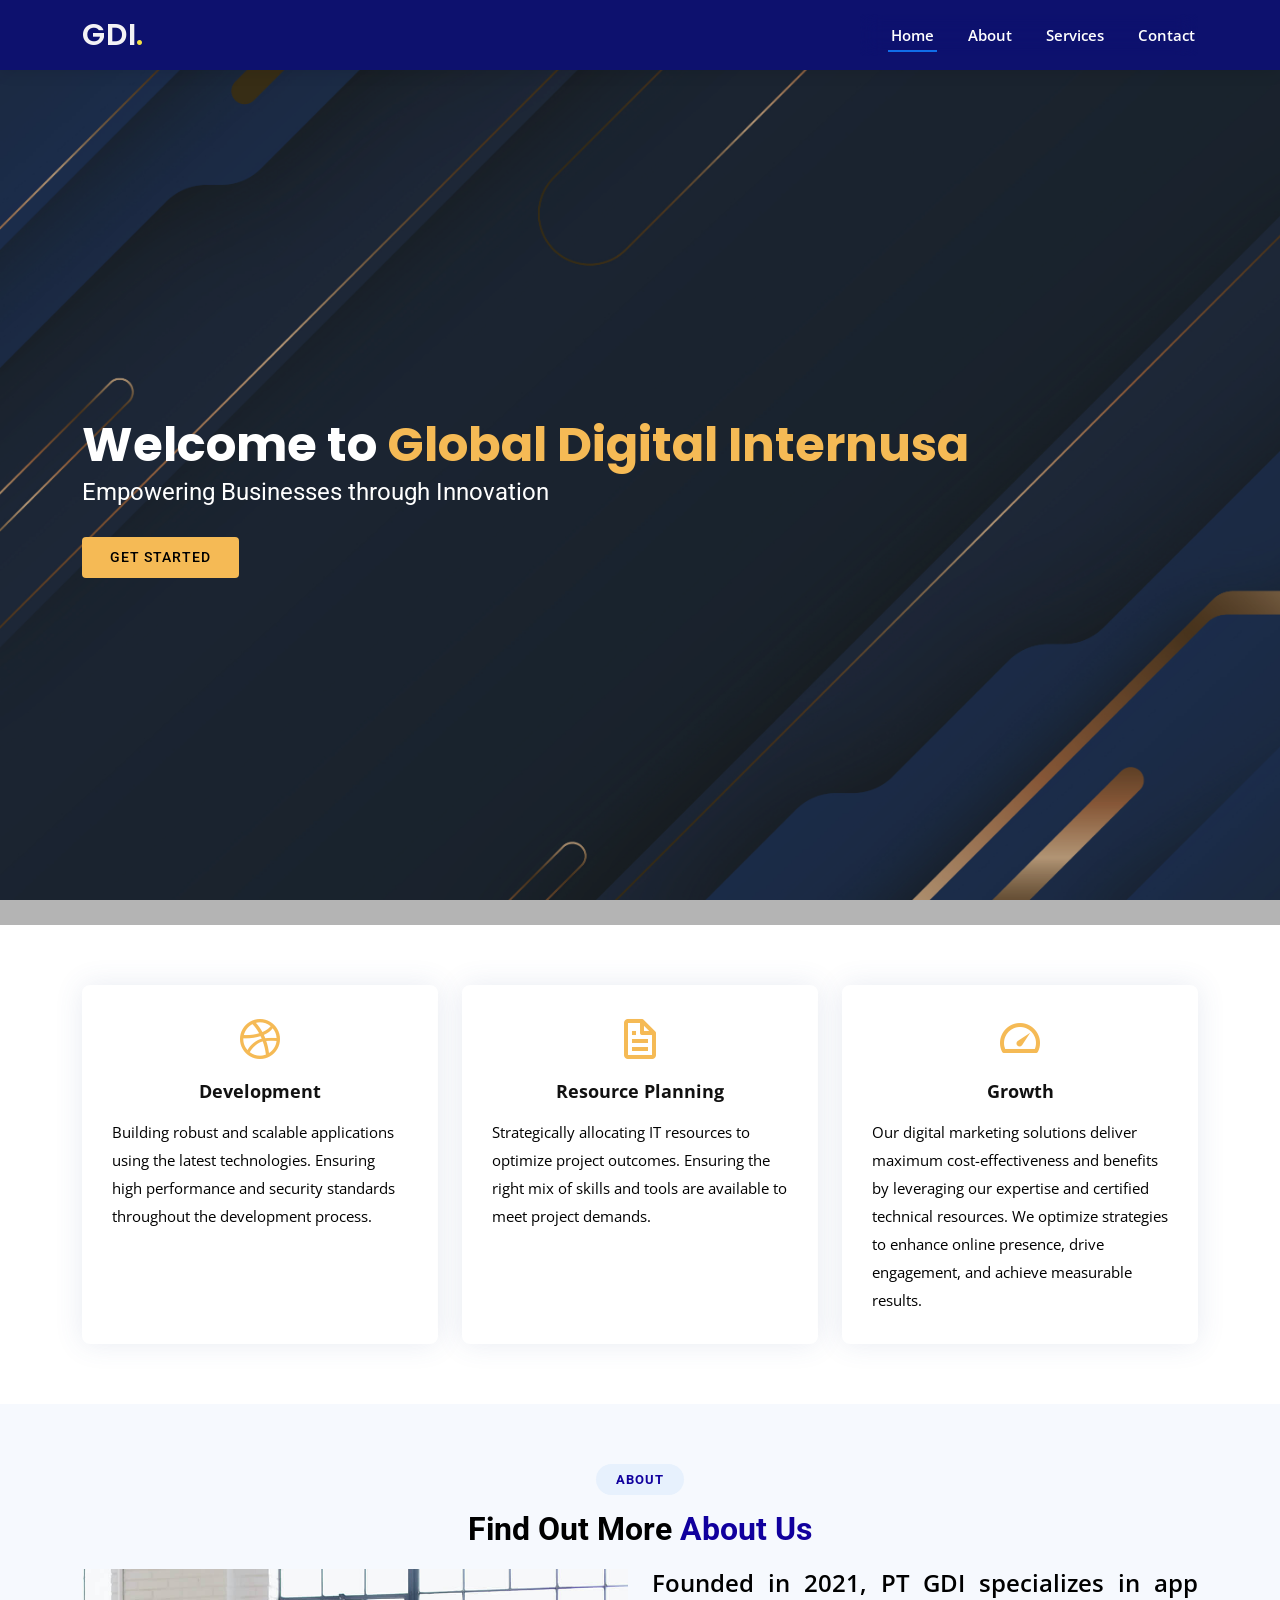
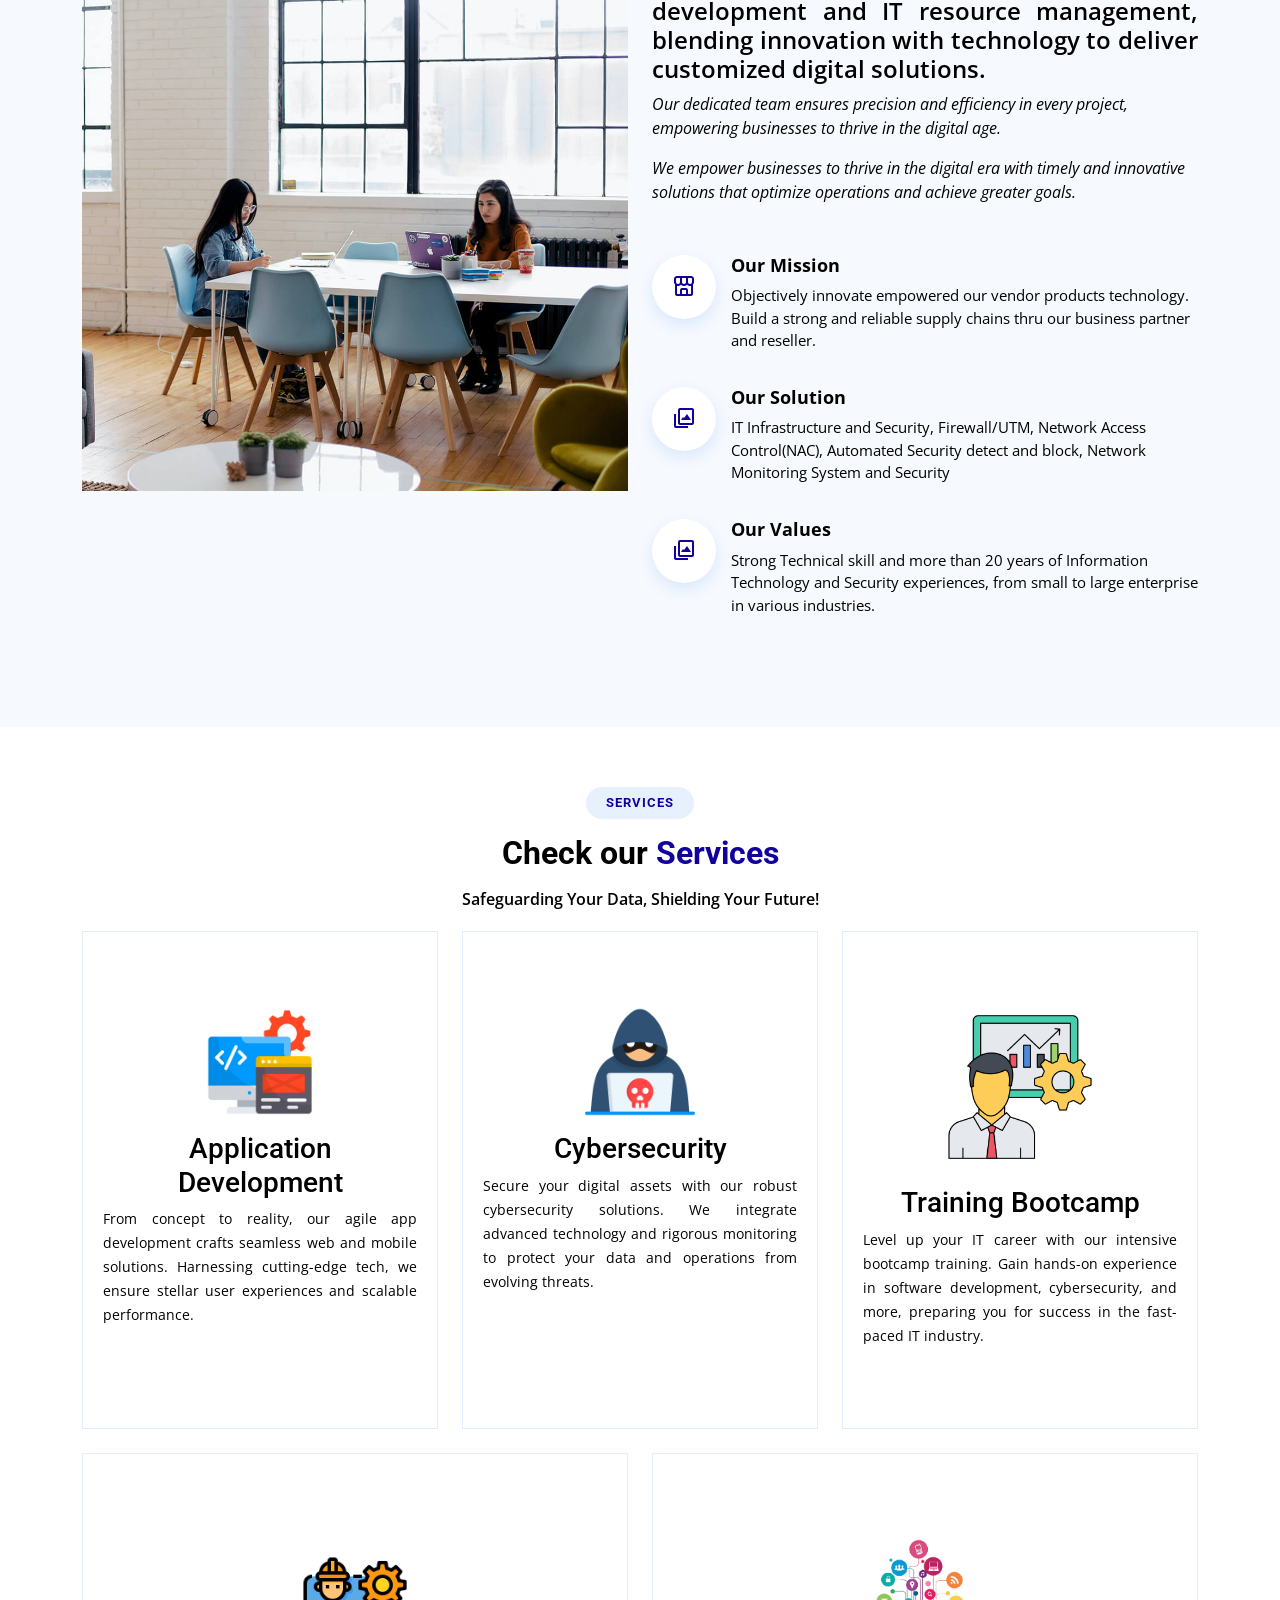
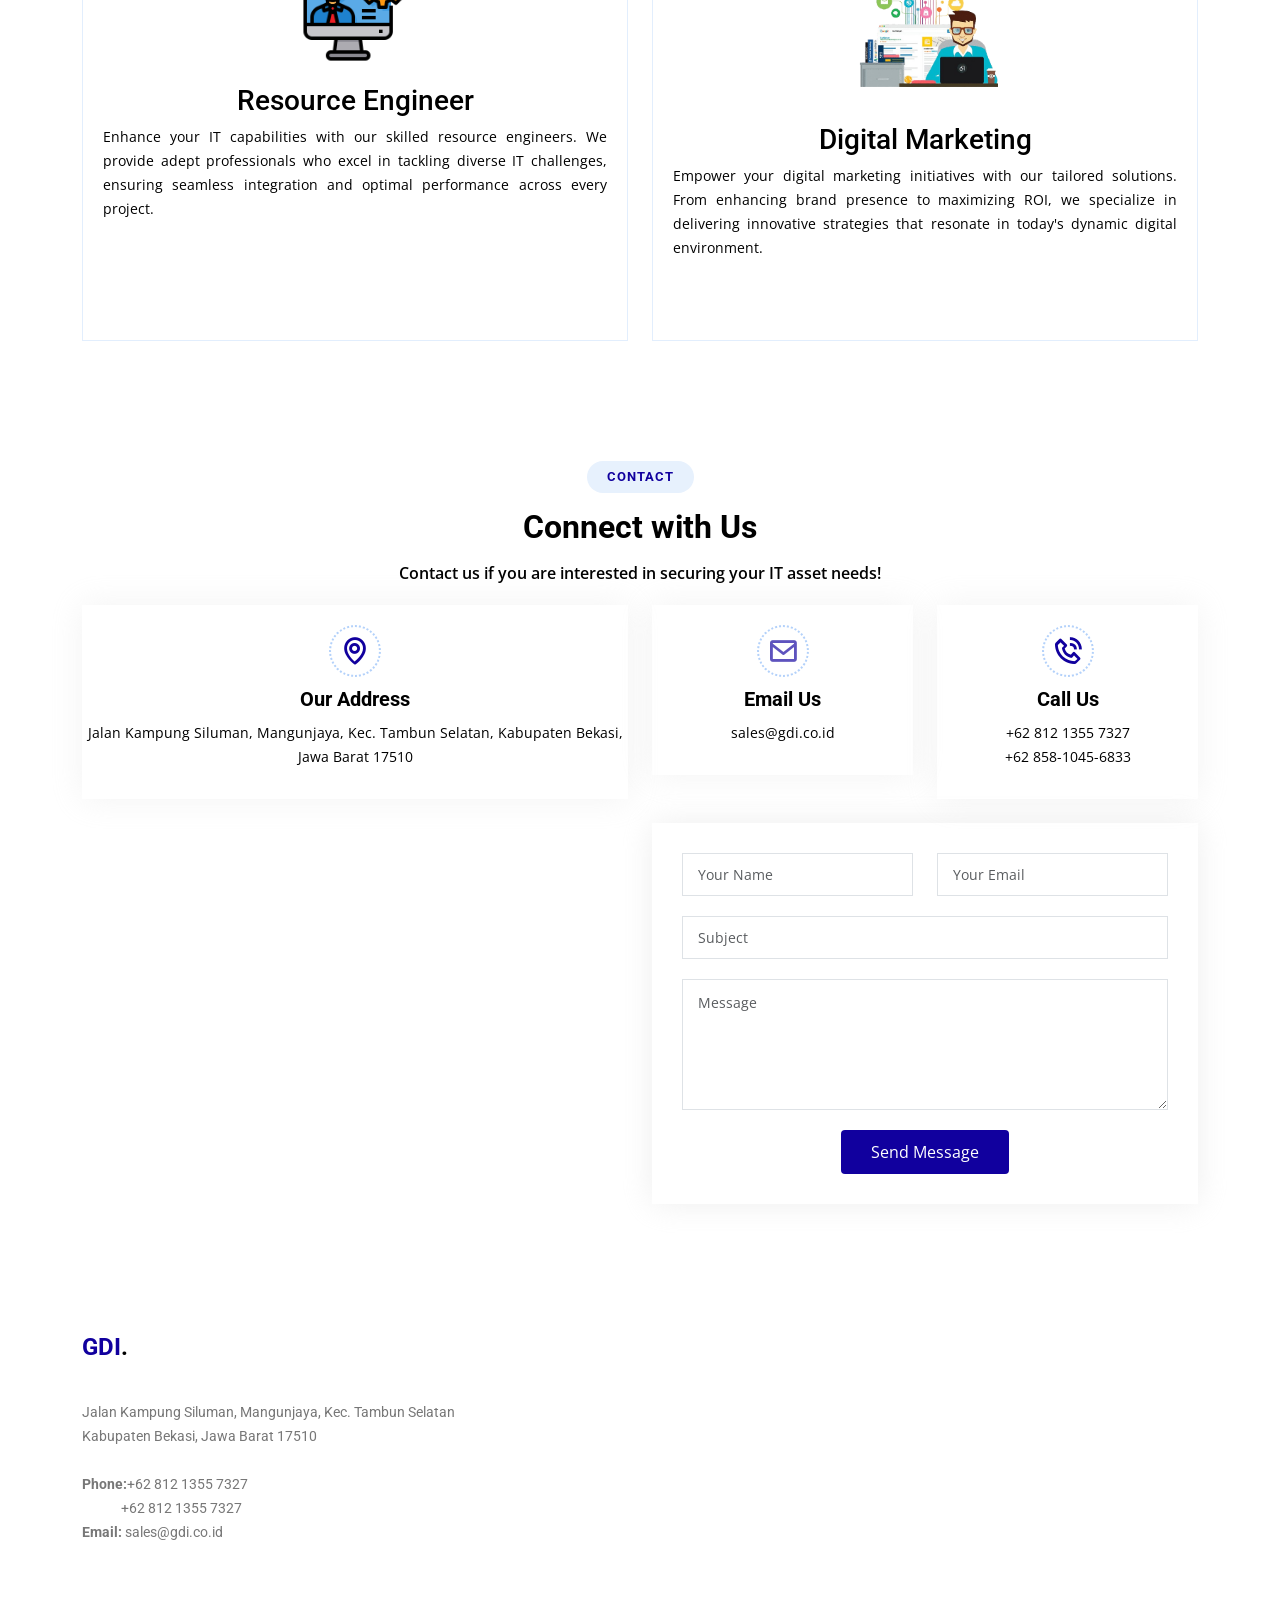
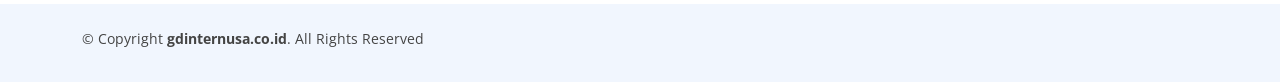
<file: index.html>
<!DOCTYPE html>
<html lang="en">

<head>
  <meta charset="utf-8">
  <meta content="width=device-width, initial-scale=1.0" name="viewport">

  <title>PT Global Digital Internusa</title>
  <meta content="" name="description">
  <meta content="" name="keywords">

  <!-- Favicons -->
  <link href="assets/img/favicon.png" rel="icon">
  <link href="assets/img/apple-touch-icon.png" rel="apple-touch-icon">

  <!-- Google Fonts -->
  <link href="https://fonts.googleapis.com/css?family=Open+Sans:300,300i,400,400i,600,600i,700,700i|Roboto:300,300i,400,400i,500,500i,600,600i,700,700i|Poppins:300,300i,400,400i,500,500i,600,600i,700,700i" rel="stylesheet">

  <!-- Vendor CSS Files -->
  <link href="assets/vendor/aos/aos.css" rel="stylesheet">
  <link href="assets/vendor/bootstrap/css/bootstrap.min.css" rel="stylesheet">
  <link href="assets/vendor/bootstrap-icons/bootstrap-icons.css" rel="stylesheet">
  <link href="assets/vendor/boxicons/css/boxicons.min.css" rel="stylesheet">
  <link href="assets/vendor/glightbox/css/glightbox.min.css" rel="stylesheet">
  <link href="assets/vendor/swiper/swiper-bundle.min.css" rel="stylesheet">

  <!-- Template Main CSS File -->
  <link href="assets/css/style.css" rel="stylesheet">
</head>

<body>

  <!-- ======= Top Bar ======= -->
  <!-- <section id="topbar" class="d-flex align-items-center">
    <div class="container d-flex justify-content-center justify-content-md-between">
      <div class="contact-info d-flex align-items-center">
        <i class="bi bi-envelope d-flex align-items-center"><a href="mailto:sales@rml.co.id">sales@gdi.co.id</a></i>
        <i class="bi bi-phone d-flex align-items-center ms-4"><span>+62 21 22608280</span></i>
      </div>
    </div>
  </section> -->

  <!-- ======= Header ======= -->
  <header id="header" class="d-flex align-items-center">
    <div class="container d-flex align-items-center justify-content-between">

      <h1 class="logo"><a href="index.html" style="color: #f3f2f5;">GDI<span style="color: #f5e144;">.</span></a></h1>

      <nav id="navbar" class="navbar">
        <ul>
          <li><a class="nav-link scrollto active" href="#hero">Home</a></li>
          <li><a class="nav-link scrollto" href="#about">About</a></li>
          <li><a class="nav-link scrollto" href="#services">Services</a></li>
          <!-- <li class="dropdown"><a href="#"><span>Solutions</span> <i class="bi bi-chevron-down"></i></a>
            <ul>
              <li class="dropdown"><a href="guardsquare.html"><span>Guardsquare</span></a>
              </li>
              <li><a href="appknox.html">Appknox</a></li>
              <li><a href="acunetix.html">Acunetix</a></li>
              <li><a href="invicti.html">Invicti</a></li>
              <li><a href="sophos.html">Sophos</a></li>
            </ul>
          </li> -->
          <li><a class="nav-link scrollto" href="#contact">Contact</a></li>
        </ul>
        <i class="bi bi-list mobile-nav-toggle"></i>
      </nav><!-- .navbar -->

    </div>
  </header><!-- End Header -->

  <!-- ======= Hero Section ======= -->
  <section id="hero" class="d-flex align-items-center">
    <div class="container" data-aos="zoom-out" data-aos-delay="100">
      <h1>Welcome to <span style="color: #f5ba55;">Global Digital Internusa</span></h1>
      <h2>Empowering Businesses through Innovation</h2>
      <div class="d-flex">
        <a href="#about" class="btn-get-started scrollto">Get Started</a>
      </div>
    </div>
  </section><!-- End Hero -->

  <main id="main">

    <!-- ======= Featured Services Section ======= -->
    <section id="featured-services" class="featured-services">
      <div class="container" data-aos="fade-up">

        <div class="row">
          <div class="col-md-4 col-lg-4 d-flex align-items-stretch mb-5 mb-lg-0">
            <div class="icon-box" data-aos="fade-up" data-aos-delay="100">
              <center><div class="icon"><a><i class="bx bxl-dribbble" style="color: #f5ba55;"></a></i></div>
              <h4 class="title" style="color: #11009E;"><a>Development</a></h4></center>
              <p class="description"><a>Building robust and scalable applications using the latest 
                technologies. Ensuring high performance and security standards throughout the development process.</a></p>
            </div>
          </div>

          <div class="col-md-4 col-lg-4 d-flex align-items-stretch mb-5 mb-lg-0">
            <div class="icon-box" data-aos="fade-up" data-aos-delay="200">
              <center><div class="icon"><i class="bx bx-file" style="color: #f5ba55;"></i></div>
              <h4 class="title" style="color: #11009E;"><a href="">Resource Planning</a></h4></center>
              <p class="description">Strategically allocating IT resources to optimize 
                project outcomes. Ensuring the right mix of skills and tools are available to meet project demands.</p>
            </div>
          </div>

          <div class="col-md-4 col-lg-4 d-flex align-items-stretch mb-5 mb-lg-0">
            <div class="icon-box" data-aos="fade-up" data-aos-delay="300">
              <center><div class="icon"><i class="bx bx-tachometer" style="color: #f5ba55;"></i></div>
              <h4 class="title" style="color: #11009E;"><a href="">Growth</a></h4></center>
              <p class="description">Our digital marketing solutions deliver maximum cost-effectiveness 
                and benefits by leveraging our expertise and certified technical resources. We optimize strategies to enhance online 
                presence, drive engagement, and achieve measurable results.</p>
            </div>
          </div>
        </div>

      </div>
    </section><!-- End Featured Services Section -->

    <!-- ======= About Section ======= -->
    <section id="about" class="about section-bg">
      <div class="container" data-aos="fade-up">

        <div class="section-title">
          <h2>About</h2>
          <h3 style="color: black;">Find Out More <span style="color: #11009E;;">About Us</span></h3>
        </div>

        <div class="row">
          <div class="col-lg-6" data-aos="fade-right" data-aos-delay="100">
            <img src="assets/img/about.jpg" class="img-fluid" alt="">
          </div>
          <div class="col-lg-6 pt-4 pt-lg-0 content d-flex flex-column justify-content-center" data-aos="fade-up" data-aos-delay="100">
            <h4 style="color: black; text-align: justify; font-weight: 600;">Founded in 2021, PT GDI specializes in app development and IT resource management, blending innovation with technology to deliver customized digital solutions.</h4>
            <p class="fst-italic" style="color: black;">
              Our dedicated team ensures precision and efficiency in every project, empowering businesses to thrive in the digital age.
            </p>
            <p class="fst-italic" style="color: black;">
              We empower businesses to thrive in the digital era with timely and innovative solutions that optimize operations and achieve greater goals.
            </p>
            <ul>
              <li>
                <i class="bx bx-store-alt" style="color: #11009E;"></i>
                <div>
                  <h5 style="color: black;"><b>Our Mission</h5></b>
                  <p style="color: black;">Objectively innovate empowered our vendor products technology. Build a strong and reliable supply chains thru our business partner and reseller.</p>
                </div>
              </li>
              <li>
                <i class="bx bx-images" style="color:#11009E"></i>
                <div>
                  <h5 style="color: black;"><b>Our Solution</b></h5>
                  <p style="color: black;">IT Infrastructure and Security, Firewall/UTM, Network Access Control(NAC), Automated Security detect and block, Network Monitoring System and Security</p>
                </div>
              </li>
              <li>
                <i class="bx bx-images" style="color: #11009E;"></i>
                <div>
                  <h5 style="color: black;"><b>Our Values</b></h5>
                  <p style="color: black;">Strong Technical skill and more than 20 years of Information Technology and Security experiences, from small to large enterprise in various industries.</p>
                </div>
              </li>
            </ul>
          </div>
        </div>

      </div>
    </section><!-- End About Section -->

    <!-- ======= Skills Section ======= -->
    <!-- <section id="skills" class="skills">
      <div class="container" data-aos="fade-up">

        <div class="row skills-content">

          <div class="col-lg-6">

            <div class="progress">
              <span class="skill">HTML <i class="val">100%</i></span>
              <div class="progress-bar-wrap">
                <div class="progress-bar" role="progressbar" aria-valuenow="100" aria-valuemin="0" aria-valuemax="100"></div>
              </div>
            </div>

            <div class="progress">
              <span class="skill">CSS <i class="val">90%</i></span>
              <div class="progress-bar-wrap">
                <div class="progress-bar" role="progressbar" aria-valuenow="90" aria-valuemin="0" aria-valuemax="100"></div>
              </div>
            </div>

            <div class="progress">
              <span class="skill">JavaScript <i class="val">75%</i></span>
              <div class="progress-bar-wrap">
                <div class="progress-bar" role="progressbar" aria-valuenow="75" aria-valuemin="0" aria-valuemax="100"></div>
              </div>
            </div>

            



          </div>

          <div class="col-lg-6">

            <div class="progress">
              <span class="skill">PHP <i class="val">80%</i></span>
              <div class="progress-bar-wrap">
                <div class="progress-bar" role="progressbar" aria-valuenow="80" aria-valuemin="0" aria-valuemax="100"></div>
              </div>
            </div>

            <div class="progress">
              <span class="skill">WordPress/CMS <i class="val">90%</i></span>
              <div class="progress-bar-wrap">
                <div class="progress-bar" role="progressbar" aria-valuenow="90" aria-valuemin="0" aria-valuemax="100"></div>
              </div>
            </div>

            <div class="progress">
              <span class="skill">Photoshop <i class="val">55%</i></span>
              <div class="progress-bar-wrap">
                <div class="progress-bar" role="progressbar" aria-valuenow="55" aria-valuemin="0" aria-valuemax="100"></div>
              </div>
            </div>

          </div>

        </div>

      </div>
    </section>End Skills Section -->

    <!-- ======= Counts Section ======= -->
    <!--<section id="counts" class="counts">
      <div class="container" data-aos="fade-up">

        <div class="row">

          <div class="col-lg-3 col-md-6">
            <div class="count-box">
              <i class="bi bi-emoji-smile"></i>
              <span data-purecounter-start="0" data-purecounter-end="232" data-purecounter-duration="1" class="purecounter"></span>
              <p>Happy Clients</p>
            </div>
          </div>

          <div class="col-lg-3 col-md-6 mt-5 mt-md-0">
            <div class="count-box">
              <i class="bi bi-journal-richtext"></i>
              <span data-purecounter-start="0" data-purecounter-end="521" data-purecounter-duration="1" class="purecounter"></span>
              <p>Projects</p>
            </div>
          </div>

          <div class="col-lg-3 col-md-6 mt-5 mt-lg-0">
            <div class="count-box">
              <i class="bi bi-headset"></i>
              <span data-purecounter-start="0" data-purecounter-end="1463" data-purecounter-duration="1" class="purecounter"></span>
              <p>Hours Of Support</p>
            </div>
          </div>

          <div class="col-lg-3 col-md-6 mt-5 mt-lg-0">
            <div class="count-box">
              <i class="bi bi-people"></i>
              <span data-purecounter-start="0" data-purecounter-end="15" data-purecounter-duration="1" class="purecounter"></span>
              <p>Hard Workers</p>
            </div>
          </div>

        </div>

      </div>
    </section>-->
    <!-- End Counts Section -->

    <!-- ======= Clients Section ======= -->
    <!--
    <section id="clients" class="clients section-bg">
      <div class="container" data-aos="zoom-in">

        <div class="row">

          <div class="col-lg-2 col-md-4 col-6 d-flex align-items-center justify-content-center">
            <img src="assets/img/clients/client-1.png" class="img-fluid" alt="">
          </div>

          <div class="col-lg-2 col-md-4 col-6 d-flex align-items-center justify-content-center">
            <img src="assets/img/clients/client-2.png" class="img-fluid" alt="">
          </div>

          <div class="col-lg-2 col-md-4 col-6 d-flex align-items-center justify-content-center">
            <img src="assets/img/clients/client-3.png" class="img-fluid" alt="">
          </div>

          <div class="col-lg-2 col-md-4 col-6 d-flex align-items-center justify-content-center">
            <img src="assets/img/clients/client-4.png" class="img-fluid" alt="">
          </div>

          <div class="col-lg-2 col-md-4 col-6 d-flex align-items-center justify-content-center">
            <img src="assets/img/clients/client-5.png" class="img-fluid" alt="">
          </div>

          <div class="col-lg-2 col-md-4 col-6 d-flex align-items-center justify-content-center">
            <img src="assets/img/clients/client-6.png" class="img-fluid" alt="">
          </div>

        </div>

      </div>
      -->
    </section><!-- End Clients Section -->

    <!-- ======= Services Section ======= -->
    <section id="services" class="services">
      <div class="container" data-aos="fade-up">

        <div class="section-title">
          <h2>Services</h2>
          <h3 style="color: black;">Check our <span style="color: #11009E;">Services</span></h3>
          <p style="color: black;">Safeguarding Your Data, Shielding Your Future!</p>
        </div>

        
        <div class="row">
          <!--Guardsquare-->
          <div class="col-lg-4 col-md-6 d-flex align-items-stretch" data-aos="zoom-in" data-aos-delay="100">
            <div class="icon-box">
              <div class="icon"><img class="custom-app" src="assets/img/app-development.png"></div>
              <div><h3>Application Development</h3></div>
              <p>From concept to reality, our agile app development crafts seamless web and mobile solutions. Harnessing cutting-edge tech, we ensure stellar user experiences and scalable performance.</p>
            </div>
          </div>

          <!--Appknox-->
          <div class="col-lg-4 col-md-6 d-flex align-items-stretch mt-4 mt-md-0" data-aos="zoom-in" data-aos-delay="200">
            <div class="icon-box">
              <div class="icon"><img class="custom-cyb" src="assets/img/cyber-criminal.png"></div>
              <div><h3>Cybersecurity</h3></div>
              <p>Secure your digital assets with our robust cybersecurity solutions. We integrate advanced technology and rigorous monitoring to protect your data and operations from evolving threats.</p>
            </div>
          </div>

          <!--Acunetix-->
          <div class="col-lg-4 col-md-6 d-flex align-items-stretch mt-4 mt-lg-0" data-aos="zoom-in" data-aos-delay="300">
            <div class="icon-box">
              <div><img class="custom-boot" src="assets/img/bootcamp.png"></div><br>
              <div><h3>Training Bootcamp</h3></div>
              <p>Level up your IT career with our intensive bootcamp training. Gain hands-on experience in software development, cybersecurity, and more, preparing you for success in the fast-paced IT industry.</p></a>
            </div>
          </div>
        </div>

        <div class="row">
          <!--Sophos-->
          <div class="col-lg-6 col-md-6 d-flex align-items-stretch mt-4" data-aos="zoom-in" data-aos-delay="200">
            <div class="icon-box">
                <div><img class="custom-res" src="assets/img/engineer.png"></div>
                <div><h3>Resource Engineer</h3></div>
                <p>Enhance your IT capabilities with our skilled resource engineers. We provide adept professionals who excel in tackling diverse IT challenges, ensuring seamless integration and optimal performance across every project.</p></a>
            </div>
          </div>

          <!--Invicti-->
          <div class="col-lg-6 col-md-6 d-flex align-items-stretch mt-4" data-aos="zoom-in" data-aos-delay="300">
            <div class="icon-box">
                <div><img class="custom-dm" src="assets/img/digitalmarketing-removebg-preview.png"></div><br>
                <div><h3>Digital Marketing</h3></div>
                <p>Empower your digital marketing initiatives with our tailored solutions. From enhancing brand presence to maximizing ROI, we specialize in delivering innovative strategies that resonate in today's dynamic digital environment.</p>
            </div>
          </div>
        </div>
        <!--<div class="col-lg-6 col-md-6 d-flex align-items-stretch mt-4" data-aos="zoom-in" data-aos-delay="200">
            <div class="icon-box">
              <a href="#" style="color: black">
              <div><img class="custom-spo" src="assets/img/sophos.png"></div>
              <p>Get a firewall that adapts to your network, so you don’t need to adapt your network to the firewall. Sophos Firewall offers the features and versatility you need to secure your unique environment.</p></a>
            </div>
          </div> -->

          <!--<div class="col-lg-4 col-md-6 d-flex align-items-stretch mt-4" data-aos="zoom-in" data-aos-delay="300">
            <div class="icon-box">
              <div class="icon"><i class="bx bx-arch"></i></div>
              <h4><a href=""></a></h4>
              <p>Modi nostrum vel laborum. Porro fugit error sit minus sapiente sit aspernatur</p>
            </div>
          </div>-->

      </div>
    </section><!-- End Services Section -->

    <!-- ======= Testimonials Section ======= -->
    <!-- <section id="testimonials" class="testimonials">
      <div class="container" data-aos="zoom-in">

        <div class="testimonials-slider swiper" data-aos="fade-up" data-aos-delay="100">
          <div class="swiper-wrapper">

            <div class="swiper-slide">
              <div class="testimonial-item">
                <img src="assets/img/testimonials/testimonials-1.jpg" class="testimonial-img" alt="">
                <h3>Saul Goodman</h3>
                <h4>Ceo &amp; Founder</h4>
                <p>
                  <i class="bx bxs-quote-alt-left quote-icon-left"></i>
                  Proin iaculis purus consequat sem cure digni ssim donec porttitora entum suscipit rhoncus. Accusantium quam, ultricies eget id, aliquam eget nibh et. Maecen aliquam, risus at semper.
                  <i class="bx bxs-quote-alt-right quote-icon-right"></i>
                </p>
              </div>
            </div>

            <div class="swiper-slide">
              <div class="testimonial-item">
                <img src="assets/img/testimonials/testimonials-2.jpg" class="testimonial-img" alt="">
                <h3>Sara Wilsson</h3>
                <h4>Designer</h4>
                <p>
                  <i class="bx bxs-quote-alt-left quote-icon-left"></i>
                  Export tempor illum tamen malis malis eram quae irure esse labore quem cillum quid cillum eram malis quorum velit fore eram velit sunt aliqua noster fugiat irure amet legam anim culpa.
                  <i class="bx bxs-quote-alt-right quote-icon-right"></i>
                </p>
              </div>
            </div>

            <div class="swiper-slide">
              <div class="testimonial-item">
                <img src="assets/img/testimonials/testimonials-3.jpg" class="testimonial-img" alt="">
                <h3>Jena Karlis</h3>
                <h4>Store Owner</h4>
                <p>
                  <i class="bx bxs-quote-alt-left quote-icon-left"></i>
                  Enim nisi quem export duis labore cillum quae magna enim sint quorum nulla quem veniam duis minim tempor labore quem eram duis noster aute amet eram fore quis sint minim.
                  <i class="bx bxs-quote-alt-right quote-icon-right"></i>
                </p>
              </div>
            </div>

            <div class="swiper-slide">
              <div class="testimonial-item">
                <img src="assets/img/testimonials/testimonials-4.jpg" class="testimonial-img" alt="">
                <h3>Matt Brandon</h3>
                <h4>Freelancer</h4>
                <p>
                  <i class="bx bxs-quote-alt-left quote-icon-left"></i>
                  Fugiat enim eram quae cillum dolore dolor amet nulla culpa multos export minim fugiat minim velit minim dolor enim duis veniam ipsum anim magna sunt elit fore quem dolore labore illum veniam.
                  <i class="bx bxs-quote-alt-right quote-icon-right"></i>
                </p>
              </div>
            </div>

            <div class="swiper-slide">
              <div class="testimonial-item">
                <img src="assets/img/testimonials/testimonials-5.jpg" class="testimonial-img" alt="">
                <h3>John Larson</h3>
                <h4>Entrepreneur</h4>
                <p>
                  <i class="bx bxs-quote-alt-left quote-icon-left"></i>
                  Quis quorum aliqua sint quem legam fore sunt eram irure aliqua veniam tempor noster veniam enim culpa labore duis sunt culpa nulla illum cillum fugiat legam esse veniam culpa fore nisi cillum quid.
                  <i class="bx bxs-quote-alt-right quote-icon-right"></i>
                </p>
              </div>
            </div>

          </div>
          <div class="swiper-pagination"></div>
        </div>

      </div>
    </section> -->

    <!-- ======= Portfolio Section ======= -->
    <!--<section id="portfolio" class="portfolio">
      <div class="container" data-aos="fade-up">

        <div class="section-title">
          <h2>Portfolio</h2>
          <h3>Check our <span>Portfolio</span></h3>
          <p>Ut possimus qui ut temporibus culpa velit eveniet modi omnis est adipisci expedita at voluptas atque vitae autem.</p>
        </div>

        <div class="row" data-aos="fade-up" data-aos-delay="100">
          <div class="col-lg-12 d-flex justify-content-center">
            <ul id="portfolio-flters">
              <li data-filter="*" class="filter-active">All</li>
              <li data-filter=".filter-app">App</li>
              <li data-filter=".filter-card">Card</li>
              <li data-filter=".filter-web">Web</li>
            </ul>
          </div>
        </div>

        <div class="row portfolio-container" data-aos="fade-up" data-aos-delay="200">

          <div class="col-lg-4 col-md-6 portfolio-item filter-app">
            <img src="assets/img/portfolio/portfolio-1.jpg" class="img-fluid" alt="">
            <div class="portfolio-info">
              <h4>App 1</h4>
              <p>App</p>
              <a href="assets/img/portfolio/portfolio-1.jpg" data-gallery="portfolioGallery" class="portfolio-lightbox preview-link" title="App 1"><i class="bx bx-plus"></i></a>
              <a href="portfolio-details.html" class="details-link" title="More Details"><i class="bx bx-link"></i></a>
            </div>
          </div>

          <div class="col-lg-4 col-md-6 portfolio-item filter-web">
            <img src="assets/img/portfolio/portfolio-2.jpg" class="img-fluid" alt="">
            <div class="portfolio-info">
              <h4>Web 3</h4>
              <p>Web</p>
              <a href="assets/img/portfolio/portfolio-2.jpg" data-gallery="portfolioGallery" class="portfolio-lightbox preview-link" title="Web 3"><i class="bx bx-plus"></i></a>
              <a href="portfolio-details.html" class="details-link" title="More Details"><i class="bx bx-link"></i></a>
            </div>
          </div>

          <div class="col-lg-4 col-md-6 portfolio-item filter-app">
            <img src="assets/img/portfolio/portfolio-3.jpg" class="img-fluid" alt="">
            <div class="portfolio-info">
              <h4>App 2</h4>
              <p>App</p>
              <a href="assets/img/portfolio/portfolio-3.jpg" data-gallery="portfolioGallery" class="portfolio-lightbox preview-link" title="App 2"><i class="bx bx-plus"></i></a>
              <a href="portfolio-details.html" class="details-link" title="More Details"><i class="bx bx-link"></i></a>
            </div>
          </div>

          <div class="col-lg-4 col-md-6 portfolio-item filter-card">
            <img src="assets/img/portfolio/portfolio-4.jpg" class="img-fluid" alt="">
            <div class="portfolio-info">
              <h4>Card 2</h4>
              <p>Card</p>
              <a href="assets/img/portfolio/portfolio-4.jpg" data-gallery="portfolioGallery" class="portfolio-lightbox preview-link" title="Card 2"><i class="bx bx-plus"></i></a>
              <a href="portfolio-details.html" class="details-link" title="More Details"><i class="bx bx-link"></i></a>
            </div>
          </div>

          <div class="col-lg-4 col-md-6 portfolio-item filter-web">
            <img src="assets/img/portfolio/portfolio-5.jpg" class="img-fluid" alt="">
            <div class="portfolio-info">
              <h4>Web 2</h4>
              <p>Web</p>
              <a href="assets/img/portfolio/portfolio-5.jpg" data-gallery="portfolioGallery" class="portfolio-lightbox preview-link" title="Web 2"><i class="bx bx-plus"></i></a>
              <a href="portfolio-details.html" class="details-link" title="More Details"><i class="bx bx-link"></i></a>
            </div>
          </div>

          <div class="col-lg-4 col-md-6 portfolio-item filter-app">
            <img src="assets/img/portfolio/portfolio-6.jpg" class="img-fluid" alt="">
            <div class="portfolio-info">
              <h4>App 3</h4>
              <p>App</p>
              <a href="assets/img/portfolio/portfolio-6.jpg" data-gallery="portfolioGallery" class="portfolio-lightbox preview-link" title="App 3"><i class="bx bx-plus"></i></a>
              <a href="portfolio-details.html" class="details-link" title="More Details"><i class="bx bx-link"></i></a>
            </div>
          </div>

          <div class="col-lg-4 col-md-6 portfolio-item filter-card">
            <img src="assets/img/portfolio/portfolio-7.jpg" class="img-fluid" alt="">
            <div class="portfolio-info">
              <h4>Card 1</h4>
              <p>Card</p>
              <a href="assets/img/portfolio/portfolio-7.jpg" data-gallery="portfolioGallery" class="portfolio-lightbox preview-link" title="Card 1"><i class="bx bx-plus"></i></a>
              <a href="portfolio-details.html" class="details-link" title="More Details"><i class="bx bx-link"></i></a>
            </div>
          </div>

          <div class="col-lg-4 col-md-6 portfolio-item filter-card">
            <img src="assets/img/portfolio/portfolio-8.jpg" class="img-fluid" alt="">
            <div class="portfolio-info">
              <h4>Card 3</h4>
              <p>Card</p>
              <a href="assets/img/portfolio/portfolio-8.jpg" data-gallery="portfolioGallery" class="portfolio-lightbox preview-link" title="Card 3"><i class="bx bx-plus"></i></a>
              <a href="portfolio-details.html" class="details-link" title="More Details"><i class="bx bx-link"></i></a>
            </div>
          </div>

          <div class="col-lg-4 col-md-6 portfolio-item filter-web">
            <img src="assets/img/portfolio/portfolio-9.jpg" class="img-fluid" alt="">
            <div class="portfolio-info">
              <h4>Web 3</h4>
              <p>Web</p>
              <a href="assets/img/portfolio/portfolio-9.jpg" data-gallery="portfolioGallery" class="portfolio-lightbox preview-link" title="Web 3"><i class="bx bx-plus"></i></a>
              <a href="portfolio-details.html" class="details-link" title="More Details"><i class="bx bx-link"></i></a>
            </div>
          </div>

        </div>

      </div>
    </section>--><!-- End Portfolio Section -->

    <!-- ======= Team Section ======= -->
    <!--<section id="team" class="team section-bg">
      <div class="container" data-aos="fade-up">

        <div class="section-title">
          <h2>Team</h2>
          <h3>Our Hardworking <span style="color: #11009E;">Team</span></h3>
          <p>United to achieve a common mission, each team member contributes to the maximum.</p>
        </div>

        <div class="row">

          <div class="col-lg-3 col-md-6 d-flex align-items-stretch" data-aos="fade-up" data-aos-delay="100">
            <div class="member">
              <div class="member-img">
                <img src="assets/img/team/team-1.jpg" class="img-fluid" alt="">
                <div class="social">
                  <a href=""><i class="bi bi-twitter"></i></a>
                  <a href=""><i class="bi bi-facebook"></i></a>
                  <a href=""><i class="bi bi-instagram"></i></a>
                  <a href=""><i class="bi bi-linkedin"></i></a>
                </div>
              </div>
              <div class="member-info">
                <h4>Walter White</h4>
                <span>Chief Executive Officer</span>
              </div>
            </div>
          </div>

          <div class="col-lg-3 col-md-6 d-flex align-items-stretch" data-aos="fade-up" data-aos-delay="200">
            <div class="member">
              <div class="member-img">
                <img src="assets/img/team/team-2.jpg" class="img-fluid" alt="">
                <div class="social">
                  <a href=""><i class="bi bi-twitter"></i></a>
                  <a href=""><i class="bi bi-facebook"></i></a>
                  <a href=""><i class="bi bi-instagram"></i></a>
                  <a href=""><i class="bi bi-linkedin"></i></a>
                </div>
              </div>
              <div class="member-info">
                <h4>Sarah Jhonson</h4>
                <span>Product Manager</span>
              </div>
            </div>
          </div>

          <div class="col-lg-3 col-md-6 d-flex align-items-stretch" data-aos="fade-up" data-aos-delay="300">
            <div class="member">
              <div class="member-img">
                <img src="assets/img/team/team-3.jpg" class="img-fluid" alt="">
                <div class="social">
                  <a href=""><i class="bi bi-twitter"></i></a>
                  <a href=""><i class="bi bi-facebook"></i></a>
                  <a href=""><i class="bi bi-instagram"></i></a>
                  <a href=""><i class="bi bi-linkedin"></i></a>
                </div>
              </div>
              <div class="member-info">
                <h4>William Anderson</h4>
                <span>CTO</span>
              </div>
            </div>
          </div>

          <div class="col-lg-3 col-md-6 d-flex align-items-stretch" data-aos="fade-up" data-aos-delay="400">
            <div class="member">
              <div class="member-img">
                <img src="assets/img/team/team-4.jpg" class="img-fluid" alt="">
                <div class="social">
                  <a href=""><i class="bi bi-twitter"></i></a>
                  <a href=""><i class="bi bi-facebook"></i></a>
                  <a href=""><i class="bi bi-instagram"></i></a>
                  <a href=""><i class="bi bi-linkedin"></i></a>
                </div>
              </div>
              <div class="member-info">
                <h4>Amanda Jepson</h4>
                <span>Accountant</span>
              </div>
            </div>
          </div>

        </div>

      </div>
    </section>--><!-- End Team Section -->

    <!-- ======= Pricing Section ======= -->
    <!--<section id="pricing" class="pricing">
      <div class="container" data-aos="fade-up">

        <div class="section-title">
          <h2>Pricing</h2>
          <h3>Check our <span>Pricing</span></h3>
          <p>Ut possimus qui ut temporibus culpa velit eveniet modi omnis est adipisci expedita at voluptas atque vitae autem.</p>
        </div>

        <div class="row">

          <div class="col-lg-3 col-md-6" data-aos="fade-up" data-aos-delay="100">
            <div class="box">
              <h3>Free</h3>
              <h4><sup>$</sup>0<span> / month</span></h4>
              <ul>
                <li>Aida dere</li>
                <li>Nec feugiat nisl</li>
                <li>Nulla at volutpat dola</li>
                <li class="na">Pharetra massa</li>
                <li class="na">Massa ultricies mi</li>
              </ul>
              <div class="btn-wrap">
                <a href="#" class="btn-buy">Buy Now</a>
              </div>
            </div>
          </div>

          <div class="col-lg-3 col-md-6 mt-4 mt-md-0" data-aos="fade-up" data-aos-delay="200">
            <div class="box featured">
              <h3>Business</h3>
              <h4><sup>$</sup>19<span> / month</span></h4>
              <ul>
                <li>Aida dere</li>
                <li>Nec feugiat nisl</li>
                <li>Nulla at volutpat dola</li>
                <li>Pharetra massa</li>
                <li class="na">Massa ultricies mi</li>
              </ul>
              <div class="btn-wrap">
                <a href="#" class="btn-buy">Buy Now</a>
              </div>
            </div>
          </div>

          <div class="col-lg-3 col-md-6 mt-4 mt-lg-0" data-aos="fade-up" data-aos-delay="300">
            <div class="box">
              <h3>Developer</h3>
              <h4><sup>$</sup>29<span> / month</span></h4>
              <ul>
                <li>Aida dere</li>
                <li>Nec feugiat nisl</li>
                <li>Nulla at volutpat dola</li>
                <li>Pharetra massa</li>
                <li>Massa ultricies mi</li>
              </ul>
              <div class="btn-wrap">
                <a href="#" class="btn-buy">Buy Now</a>
              </div>
            </div>
          </div>

          <div class="col-lg-3 col-md-6 mt-4 mt-lg-0" data-aos="fade-up" data-aos-delay="400">
            <div class="box">
              <span class="advanced">Advanced</span>
              <h3>Ultimate</h3>
              <h4><sup>$</sup>49<span> / month</span></h4>
              <ul>
                <li>Aida dere</li>
                <li>Nec feugiat nisl</li>
                <li>Nulla at volutpat dola</li>
                <li>Pharetra massa</li>
                <li>Massa ultricies mi</li>
              </ul>
              <div class="btn-wrap">
                <a href="#" class="btn-buy">Buy Now</a>
              </div>
            </div>
          </div>

        </div>

      </div>
    </section>--><!-- End Pricing Section -->

    <!-- ======= Frequently Asked Questions Section ======= -->
    <!--<section id="faq" class="faq section-bg">
      <div class="container" data-aos="fade-up">

        <div class="section-title">
          <h2>F.A.Q</h2>
          <h3>Frequently Asked <span>Questions</span></h3>
          <p style="color: black;">Ut possimus qui ut temporibus culpa velit eveniet modi omnis est adipisci expedita at voluptas atque vitae autem.</p>
        </div>

        <div class="row justify-content-center">
          <div class="col-xl-10">
            <ul class="faq-list">
              <li>
                <div data-bs-toggle="collapse" class="collapsed question" href="#faq1">Sudah berapa lama PT Raditya Mulia Lestari berdiri? <i class="bi bi-chevron-down icon-show"></i><i class="bi bi-chevron-up icon-close"></i></div>
                <div id="faq1" class="collapse" data-bs-parent=".faq-list">
                  <p style="color: black;">
                    PT RML sudah berdiri sejak tahun 2000 selama lebih dari 20 tahun yang sudah memiliki lebih dari 30 dealer di seluruh Indonesia.
                  </p>
                </div>
              </li>

              <li>
                <div data-bs-toggle="collapse" href="#faq2" class="collapsed question">Feugiat scelerisque varius morbi enim nunc faucibus a pellentesque? <i class="bi bi-chevron-down icon-show"></i><i class="bi bi-chevron-up icon-close"></i></div>
                <div id="faq2" class="collapse" data-bs-parent=".faq-list">
                  <p>
                    Dolor sit amet consectetur adipiscing elit pellentesque habitant morbi. Id interdum velit laoreet id donec ultrices. Fringilla phasellus faucibus scelerisque eleifend donec pretium. Est pellentesque elit ullamcorper dignissim. Mauris ultrices eros in cursus turpis massa tincidunt dui.
                  </p>
                </div>
              </li>

              <li>
                <div data-bs-toggle="collapse" href="#faq3" class="collapsed question">Dolor sit amet consectetur adipiscing elit pellentesque habitant morbi? <i class="bi bi-chevron-down icon-show"></i><i class="bi bi-chevron-up icon-close"></i></div>
                <div id="faq3" class="collapse" data-bs-parent=".faq-list">
                  <p>
                    Eleifend mi in nulla posuere sollicitudin aliquam ultrices sagittis orci. Faucibus pulvinar elementum integer enim. Sem nulla pharetra diam sit amet nisl suscipit. Rutrum tellus pellentesque eu tincidunt. Lectus urna duis convallis convallis tellus. Urna molestie at elementum eu facilisis sed odio morbi quis
                  </p>
                </div>
              </li>

              <li>
                <div data-bs-toggle="collapse" href="#faq4" class="collapsed question">Ac odio tempor orci dapibus. Aliquam eleifend mi in nulla? <i class="bi bi-chevron-down icon-show"></i><i class="bi bi-chevron-up icon-close"></i></div>
                <div id="faq4" class="collapse" data-bs-parent=".faq-list">
                  <p>
                    Dolor sit amet consectetur adipiscing elit pellentesque habitant morbi. Id interdum velit laoreet id donec ultrices. Fringilla phasellus faucibus scelerisque eleifend donec pretium. Est pellentesque elit ullamcorper dignissim. Mauris ultrices eros in cursus turpis massa tincidunt dui.
                  </p>
                </div>
              </li>

              <li>
                <div data-bs-toggle="collapse" href="#faq5" class="collapsed question">Tempus quam pellentesque nec nam aliquam sem et tortor consequat? <i class="bi bi-chevron-down icon-show"></i><i class="bi bi-chevron-up icon-close"></i></div>
                <div id="faq5" class="collapse" data-bs-parent=".faq-list">
                  <p>
                    Molestie a iaculis at erat pellentesque adipiscing commodo. Dignissim suspendisse in est ante in. Nunc vel risus commodo viverra maecenas accumsan. Sit amet nisl suscipit adipiscing bibendum est. Purus gravida quis blandit turpis cursus in
                  </p>
                </div>
              </li>

              <li>
                <div data-bs-toggle="collapse" href="#faq6" class="collapsed question">Tortor vitae purus faucibus ornare. Varius vel pharetra vel turpis nunc eget lorem dolor? <i class="bi bi-chevron-down icon-show"></i><i class="bi bi-chevron-up icon-close"></i></div>
                <div id="faq6" class="collapse" data-bs-parent=".faq-list">
                  <p>
                    Laoreet sit amet cursus sit amet dictum sit amet justo. Mauris vitae ultricies leo integer malesuada nunc vel. Tincidunt eget nullam non nisi est sit amet. Turpis nunc eget lorem dolor sed. Ut venenatis tellus in metus vulputate eu scelerisque. Pellentesque diam volutpat commodo sed egestas egestas fringilla phasellus faucibus. Nibh tellus molestie nunc non blandit massa enim nec.
                  </p>
                </div>
              </li>

            </ul>
          </div>
        </div>

      </div>
    </section>-->
    <!-- End Frequently Asked Questions Section -->

    <!-- ======= Contact Section ======= -->
    <section id="contact" class="contact">
      <div class="container" data-aos="fade-up">

        <div class="section-title">
          <h2>Contact</h2>
          <h3><span>Connect with Us</span></h3>
          <p style="color: black;">Contact us if you are interested in securing your IT asset needs!</p>
        </div>

        <div class="row" data-aos="fade-up" data-aos-delay="100">
          <div class="col-lg-6">
            <div class="info-box mb-4">
              <i class="bx bx-map" style="color: #11009E;"></i>
              <h3 style="color:black">Our Address</h3>
              <!--<p style="color: black;">The Mansion Bougenville Fontana Tower</p>-->
              <p style="color: black;">Jalan Kampung Siluman, Mangunjaya, Kec. Tambun Selatan, Kabupaten Bekasi, Jawa Barat 17510</p>
            </div>
          </div>

          <div class="col-lg-3 col-md-6">
            <div class="info-box  mb-4">
              <i class="bx bx-envelope" style="color: #10009eac;"></i>
              <h3 style="color: black;">Email Us</h3>
              <p style="color: black;">sales@gdi.co.id</p>
            </div>
          </div>

          <div class="col-lg-3 col-md-6">
            <div class="info-box  mb-4">
              <i class="bx bx-phone-call" style="color: #11009E;"></i>
              <h3 style="color: black;">Call Us</h3>
              <p style="color: black;">+62 812 1355 7327</p>
              <p style="color: black;">+62 858-1045-6833</p>
            </div>
          </div>

        </div>

        <div class="row" data-aos="fade-up" data-aos-delay="100">

          <div class="col-lg-6 ">
            <iframe class="mb-4 mb-lg-0" src="https://www.google.com/maps/embed/v1/place?q=6°15'14.6S+107°03'24.3E&key=AIzaSyBFw0Qbyq9zTFTd-tUY6dZWTgaQzuU17R8" frameborder="0" style="border:0; width: 100%; height: 384px;" allowfullscreen></iframe>
          </div>

          <div class="col-lg-6">
            <form action="forms/contact.php" method="post" role="form" class="php-email-form">
              <div class="row">
                <div class="col form-group">
                  <input type="text" name="name" class="form-control" id="name" placeholder="Your Name" required>
                </div>
                <div class="col form-group">
                  <input type="email" class="form-control" name="email" id="email" placeholder="Your Email" required>
                </div>
              </div>
              <div class="form-group">
                <input type="text" class="form-control" name="subject" id="subject" placeholder="Subject" required>
              </div>
              <div class="form-group">
                <textarea class="form-control" name="message" rows="5" placeholder="Message" required></textarea>
              </div>
              <div class="my-3">
                <div class="loading">Loading</div>
                <div class="error-message"></div>
                <div class="sent-message">Your message has been sent. Thank you!</div>
              </div>
              <div class="text-center"><button type="submit">Send Message</button></div>
            </form>
          </div>

        </div>

      </div>
    </section><!-- End Contact Section -->

  </main><!-- End #main -->

  <!-- ======= Footer ======= -->
  <footer id="footer">
<!--
    <div class="footer-newsletter">
      <div class="container">
        <div class="row justify-content-center">
          <div class="col-lg-6">
            <h4>Join Our Newsletter</h4>
            <p>Tamen quem nulla quae legam multos aute sint culpa legam noster magna</p>
            <form action="" method="post">
              <input type="email" name="email"><input type="submit" value="Subscribe">
            </form>
          </div>
        </div>
      </div>
    </div>
-->
    <div class="footer-top">
      <div class="container">
        <div class="row">
          <div class="col-lg-6 col-md-6 footer-contact">
            <h3 style="color: #11009E;">GDI<span>.</span></h3>
            <p>
              <br>
              Jalan Kampung Siluman, Mangunjaya, Kec. Tambun Selatan<br>
              Kabupaten Bekasi, Jawa Barat 17510<br>
              <br>
              <strong>Phone:</strong>+62 812 1355 7327<br>
              <strong></strong>&nbsp;&nbsp;&nbsp;&nbsp;&nbsp;&nbsp;&nbsp;&nbsp;&nbsp;&nbsp;&nbsp;&nbsp;&nbsp;+62 812 1355 7327<br>
              <strong>Email:</strong> sales@gdi.co.id<br>
            </p>
          </div>

         <!-- 
          <div class="col-lg-6 col-md-6 footer-links">
            <h4>Useful Links</h4>
            <ul>
              <li><i class="bx bx-chevron-right" style="color: #11009E;"></i> <a href="#">Home</a></li>
              <li><i class="bx bx-chevron-right" style="color: #11009E;"></i> <a href="#">About us</a></li>
              <li><i class="bx bx-chevron-right" style="color: #11009E;"></i> <a href="#">Services</a></li>
              <li><i class="bx bx-chevron-right" style="color: #11009E;"></i> <a href="#">Terms of service</a></li>
              <li><i class="bx bx-chevron-right" style="color: #11009E;"></i> <a href="#">Privacy policy</a></li>
            </ul>
          </div>-->
        

          <!--<div class="col-lg-4 col-md-4 footer-links">
            <h4>Our Services</h4>
            <ul>
              <li><i class="bx bx-chevron-right"></i> <a href="#">Web Design</a></li>
              <li><i class="bx bx-chevron-right"></i> <a href="#">Web Development</a></li>
              <li><i class="bx bx-chevron-right"></i> <a href="#">Product Management</a></li>
              <li><i class="bx bx-chevron-right"></i> <a href="#">Marketing</a></li>
              <li><i class="bx bx-chevron-right"></i> <a href="#">Graphic Design</a></li>
            </ul>
          </div>-->

          <!--
          <div class="col-lg-3 col-md-6 footer-links">
            <h4>Our Social Networks</h4>
            <p>Cras fermentum odio eu feugiat lide par naso tierra videa magna derita valies</p>
            <div class="social-links mt-3">
              <a href="#" class="twitter"><i class="bx bxl-twitter"></i></a>
              <a href="#" class="facebook"><i class="bx bxl-facebook"></i></a>
              <a href="#" class="instagram"><i class="bx bxl-instagram"></i></a>
              <a href="#" class="google-plus"><i class="bx bxl-skype"></i></a>
              <a href="#" class="linkedin"><i class="bx bxl-linkedin"></i></a>
            </div>
          </div>
          -->
        </div>
      </div>
    </div>

    <div class="container py-4">
      <div class="copyright">
        &copy; Copyright <strong><span>gdinternusa.co.id</span></strong>. All Rights Reserved
      </div>
      <div class="credits">
        <!-- All the links in the footer should remain intact. -->
        <!-- You can delete the links only if you purchased the pro version. -->
        <!-- Licensing information: https://bootstrapmade.com/license/ -->
        <!-- Purchase the pro version with working PHP/AJAX contact form: https://bootstrapmade.com/bizland-bootstrap-business-template/ -->
        <!-- Designed by <a href="https://bootstrapmade.com/">BootstrapMade</a> -->
      </div>
    </div>
  </footer><!-- End Footer -->

  <div id="preloader" style="color: #11009E;"></div>
  <a href="#" class="back-to-top d-flex align-items-center justify-content-center"><i class="bi bi-arrow-up-short"></i></a>

  <!-- Vendor JS Files -->
  <script src="assets/vendor/purecounter/purecounter_vanilla.js"></script>
  <script src="assets/vendor/aos/aos.js"></script>
  <script src="assets/vendor/bootstrap/js/bootstrap.bundle.min.js"></script>
  <script src="assets/vendor/glightbox/js/glightbox.min.js"></script>
  <script src="assets/vendor/isotope-layout/isotope.pkgd.min.js"></script>
  <script src="assets/vendor/swiper/swiper-bundle.min.js"></script>
  <script src="assets/vendor/waypoints/noframework.waypoints.js"></script>
  <script src="assets/vendor/php-email-form/validate.js"></script>

  <!-- Template Main JS File -->
  <script src="assets/js/main.js"></script>

</body>

</html>
</file>
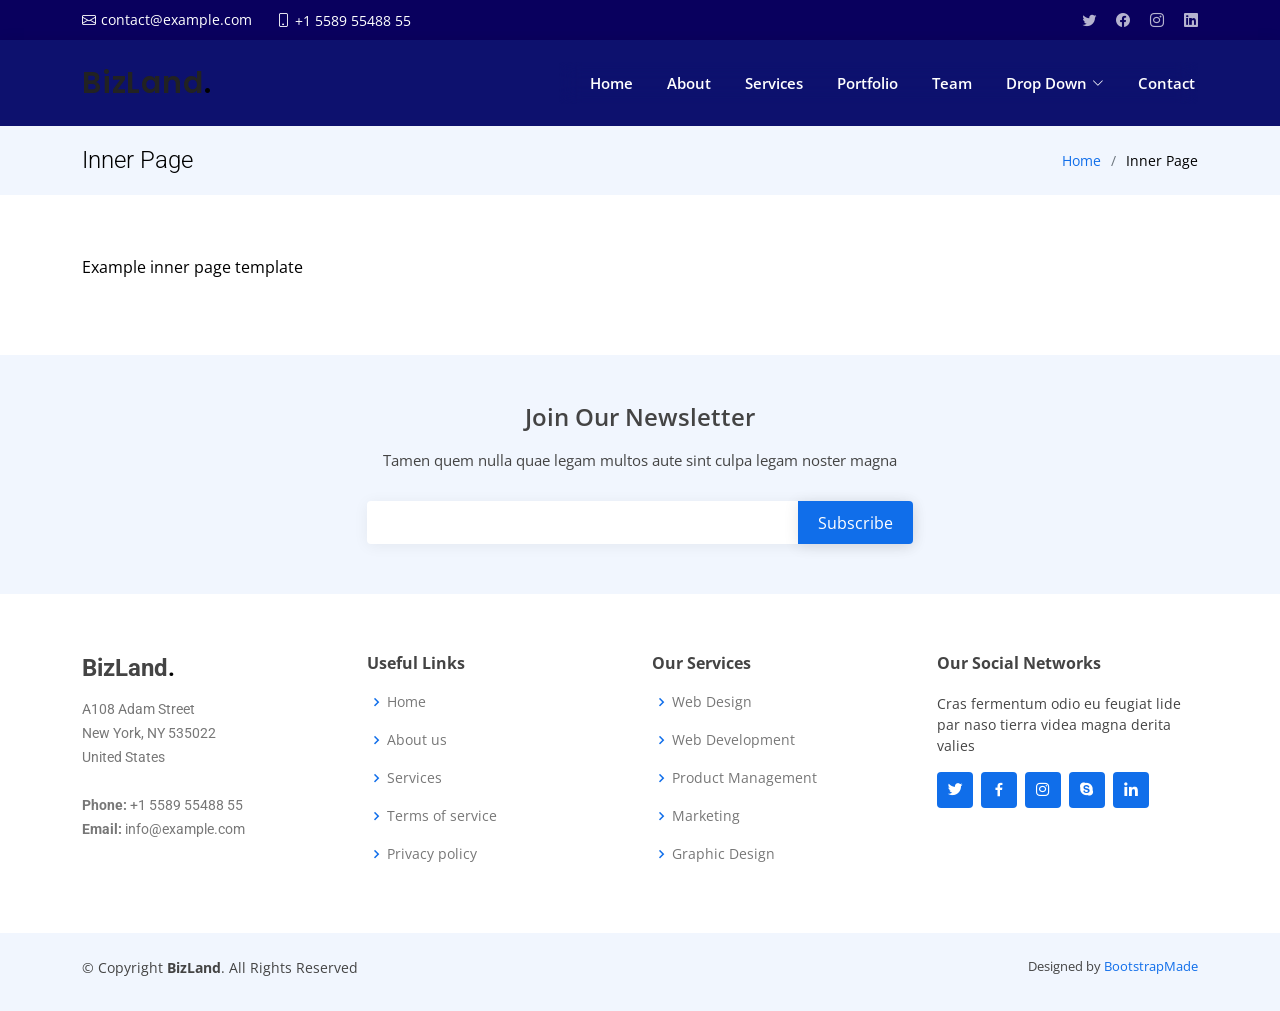
<file: inner-page.html>
<!DOCTYPE html>
<html lang="en">

<head>
  <meta charset="utf-8">
  <meta content="width=device-width, initial-scale=1.0" name="viewport">

  <title>Inner Page - BizLand Bootstrap Template</title>
  <meta content="" name="description">
  <meta content="" name="keywords">

  <!-- Favicons -->
  <link href="assets/img/favicon.png" rel="icon">
  <link href="assets/img/apple-touch-icon.png" rel="apple-touch-icon">

  <!-- Google Fonts -->
  <link href="https://fonts.googleapis.com/css?family=Open+Sans:300,300i,400,400i,600,600i,700,700i|Roboto:300,300i,400,400i,500,500i,600,600i,700,700i|Poppins:300,300i,400,400i,500,500i,600,600i,700,700i" rel="stylesheet">

  <!-- Vendor CSS Files -->
  <link href="assets/vendor/aos/aos.css" rel="stylesheet">
  <link href="assets/vendor/bootstrap/css/bootstrap.min.css" rel="stylesheet">
  <link href="assets/vendor/bootstrap-icons/bootstrap-icons.css" rel="stylesheet">
  <link href="assets/vendor/boxicons/css/boxicons.min.css" rel="stylesheet">
  <link href="assets/vendor/glightbox/css/glightbox.min.css" rel="stylesheet">
  <link href="assets/vendor/swiper/swiper-bundle.min.css" rel="stylesheet">

  <!-- Template Main CSS File -->
  <link href="assets/css/style.css" rel="stylesheet">

  <!-- =======================================================
  * Template Name: BizLand
  * Updated: Jan 09 2024 with Bootstrap v5.3.2
  * Template URL: https://bootstrapmade.com/bizland-bootstrap-business-template/
  * Author: BootstrapMade.com
  * License: https://bootstrapmade.com/license/
  ======================================================== -->
</head>

<body>

  <!-- ======= Top Bar ======= -->
  <section id="topbar" class="d-flex align-items-center">
    <div class="container d-flex justify-content-center justify-content-md-between">
      <div class="contact-info d-flex align-items-center">
        <i class="bi bi-envelope d-flex align-items-center"><a href="mailto:contact@example.com">contact@example.com</a></i>
        <i class="bi bi-phone d-flex align-items-center ms-4"><span>+1 5589 55488 55</span></i>
      </div>
      <div class="social-links d-none d-md-flex align-items-center">
        <a href="#" class="twitter"><i class="bi bi-twitter"></i></a>
        <a href="#" class="facebook"><i class="bi bi-facebook"></i></a>
        <a href="#" class="instagram"><i class="bi bi-instagram"></i></a>
        <a href="#" class="linkedin"><i class="bi bi-linkedin"></i></i></a>
      </div>
    </div>
  </section>

  <!-- ======= Header ======= -->
  <header id="header" class="d-flex align-items-center">
    <div class="container d-flex align-items-center justify-content-between">

      <h1 class="logo"><a href="index.html">BizLand<span>.</span></a></h1>
      <!-- Uncomment below if you prefer to use an image logo -->
      <!-- <a href="index.html" class="logo"><img src="assets/img/logo.png" alt=""></a>-->

      <nav id="navbar" class="navbar">
        <ul>
          <li><a class="nav-link scrollto " href="#hero">Home</a></li>
          <li><a class="nav-link scrollto" href="#about">About</a></li>
          <li><a class="nav-link scrollto" href="#services">Services</a></li>
          <li><a class="nav-link scrollto " href="#portfolio">Portfolio</a></li>
          <li><a class="nav-link scrollto" href="#team">Team</a></li>
          <li class="dropdown"><a href="#"><span>Drop Down</span> <i class="bi bi-chevron-down"></i></a>
            <ul>
              <li><a href="#">Drop Down 1</a></li>
              <li class="dropdown"><a href="#"><span>Deep Drop Down</span> <i class="bi bi-chevron-right"></i></a>
                <ul>
                  <li><a href="#">Deep Drop Down 1</a></li>
                  <li><a href="#">Deep Drop Down 2</a></li>
                  <li><a href="#">Deep Drop Down 3</a></li>
                  <li><a href="#">Deep Drop Down 4</a></li>
                  <li><a href="#">Deep Drop Down 5</a></li>
                </ul>
              </li>
              <li><a href="#">Drop Down 2</a></li>
              <li><a href="#">Drop Down 3</a></li>
              <li><a href="#">Drop Down 4</a></li>
            </ul>
          </li>
          <li><a class="nav-link scrollto" href="#contact">Contact</a></li>
        </ul>
        <i class="bi bi-list mobile-nav-toggle"></i>
      </nav><!-- .navbar -->

    </div>
  </header><!-- End Header -->

  <main id="main" data-aos="fade-up">

    <!-- ======= Breadcrumbs ======= -->
    <section class="breadcrumbs">
      <div class="container">

        <div class="d-flex justify-content-between align-items-center">
          <h2>Inner Page</h2>
          <ol>
            <li><a href="index.html">Home</a></li>
            <li>Inner Page</li>
          </ol>
        </div>

      </div>
    </section><!-- End Breadcrumbs -->

    <section class="inner-page">
      <div class="container">
        <p>
          Example inner page template
        </p>
      </div>
    </section>

  </main><!-- End #main -->

  <!-- ======= Footer ======= -->
  <footer id="footer">

    <div class="footer-newsletter">
      <div class="container">
        <div class="row justify-content-center">
          <div class="col-lg-6">
            <h4>Join Our Newsletter</h4>
            <p>Tamen quem nulla quae legam multos aute sint culpa legam noster magna</p>
            <form action="" method="post">
              <input type="email" name="email"><input type="submit" value="Subscribe">
            </form>
          </div>
        </div>
      </div>
    </div>

    <div class="footer-top">
      <div class="container">
        <div class="row">

          <div class="col-lg-3 col-md-6 footer-contact">
            <h3>BizLand<span>.</span></h3>
            <p>
              A108 Adam Street <br>
              New York, NY 535022<br>
              United States <br><br>
              <strong>Phone:</strong> +1 5589 55488 55<br>
              <strong>Email:</strong> info@example.com<br>
            </p>
          </div>

          <div class="col-lg-3 col-md-6 footer-links">
            <h4>Useful Links</h4>
            <ul>
              <li><i class="bx bx-chevron-right"></i> <a href="#">Home</a></li>
              <li><i class="bx bx-chevron-right"></i> <a href="#">About us</a></li>
              <li><i class="bx bx-chevron-right"></i> <a href="#">Services</a></li>
              <li><i class="bx bx-chevron-right"></i> <a href="#">Terms of service</a></li>
              <li><i class="bx bx-chevron-right"></i> <a href="#">Privacy policy</a></li>
            </ul>
          </div>

          <div class="col-lg-3 col-md-6 footer-links">
            <h4>Our Services</h4>
            <ul>
              <li><i class="bx bx-chevron-right"></i> <a href="#">Web Design</a></li>
              <li><i class="bx bx-chevron-right"></i> <a href="#">Web Development</a></li>
              <li><i class="bx bx-chevron-right"></i> <a href="#">Product Management</a></li>
              <li><i class="bx bx-chevron-right"></i> <a href="#">Marketing</a></li>
              <li><i class="bx bx-chevron-right"></i> <a href="#">Graphic Design</a></li>
            </ul>
          </div>

          <div class="col-lg-3 col-md-6 footer-links">
            <h4>Our Social Networks</h4>
            <p>Cras fermentum odio eu feugiat lide par naso tierra videa magna derita valies</p>
            <div class="social-links mt-3">
              <a href="#" class="twitter"><i class="bx bxl-twitter"></i></a>
              <a href="#" class="facebook"><i class="bx bxl-facebook"></i></a>
              <a href="#" class="instagram"><i class="bx bxl-instagram"></i></a>
              <a href="#" class="google-plus"><i class="bx bxl-skype"></i></a>
              <a href="#" class="linkedin"><i class="bx bxl-linkedin"></i></a>
            </div>
          </div>

        </div>
      </div>
    </div>

    <div class="container py-4">
      <div class="copyright">
        &copy; Copyright <strong><span>BizLand</span></strong>. All Rights Reserved
      </div>
      <div class="credits">
        <!-- All the links in the footer should remain intact. -->
        <!-- You can delete the links only if you purchased the pro version. -->
        <!-- Licensing information: https://bootstrapmade.com/license/ -->
        <!-- Purchase the pro version with working PHP/AJAX contact form: https://bootstrapmade.com/bizland-bootstrap-business-template/ -->
        Designed by <a href="https://bootstrapmade.com/">BootstrapMade</a>
      </div>
    </div>
  </footer><!-- End Footer -->

  <div id="preloader"></div>
  <a href="#" class="back-to-top d-flex align-items-center justify-content-center"><i class="bi bi-arrow-up-short"></i></a>

  <!-- Vendor JS Files -->
  <script src="assets/vendor/purecounter/purecounter_vanilla.js"></script>
  <script src="assets/vendor/aos/aos.js"></script>
  <script src="assets/vendor/bootstrap/js/bootstrap.bundle.min.js"></script>
  <script src="assets/vendor/glightbox/js/glightbox.min.js"></script>
  <script src="assets/vendor/isotope-layout/isotope.pkgd.min.js"></script>
  <script src="assets/vendor/swiper/swiper-bundle.min.js"></script>
  <script src="assets/vendor/waypoints/noframework.waypoints.js"></script>
  <script src="assets/vendor/php-email-form/validate.js"></script>

  <!-- Template Main JS File -->
  <script src="assets/js/main.js"></script>

</body>

</html>
</file>
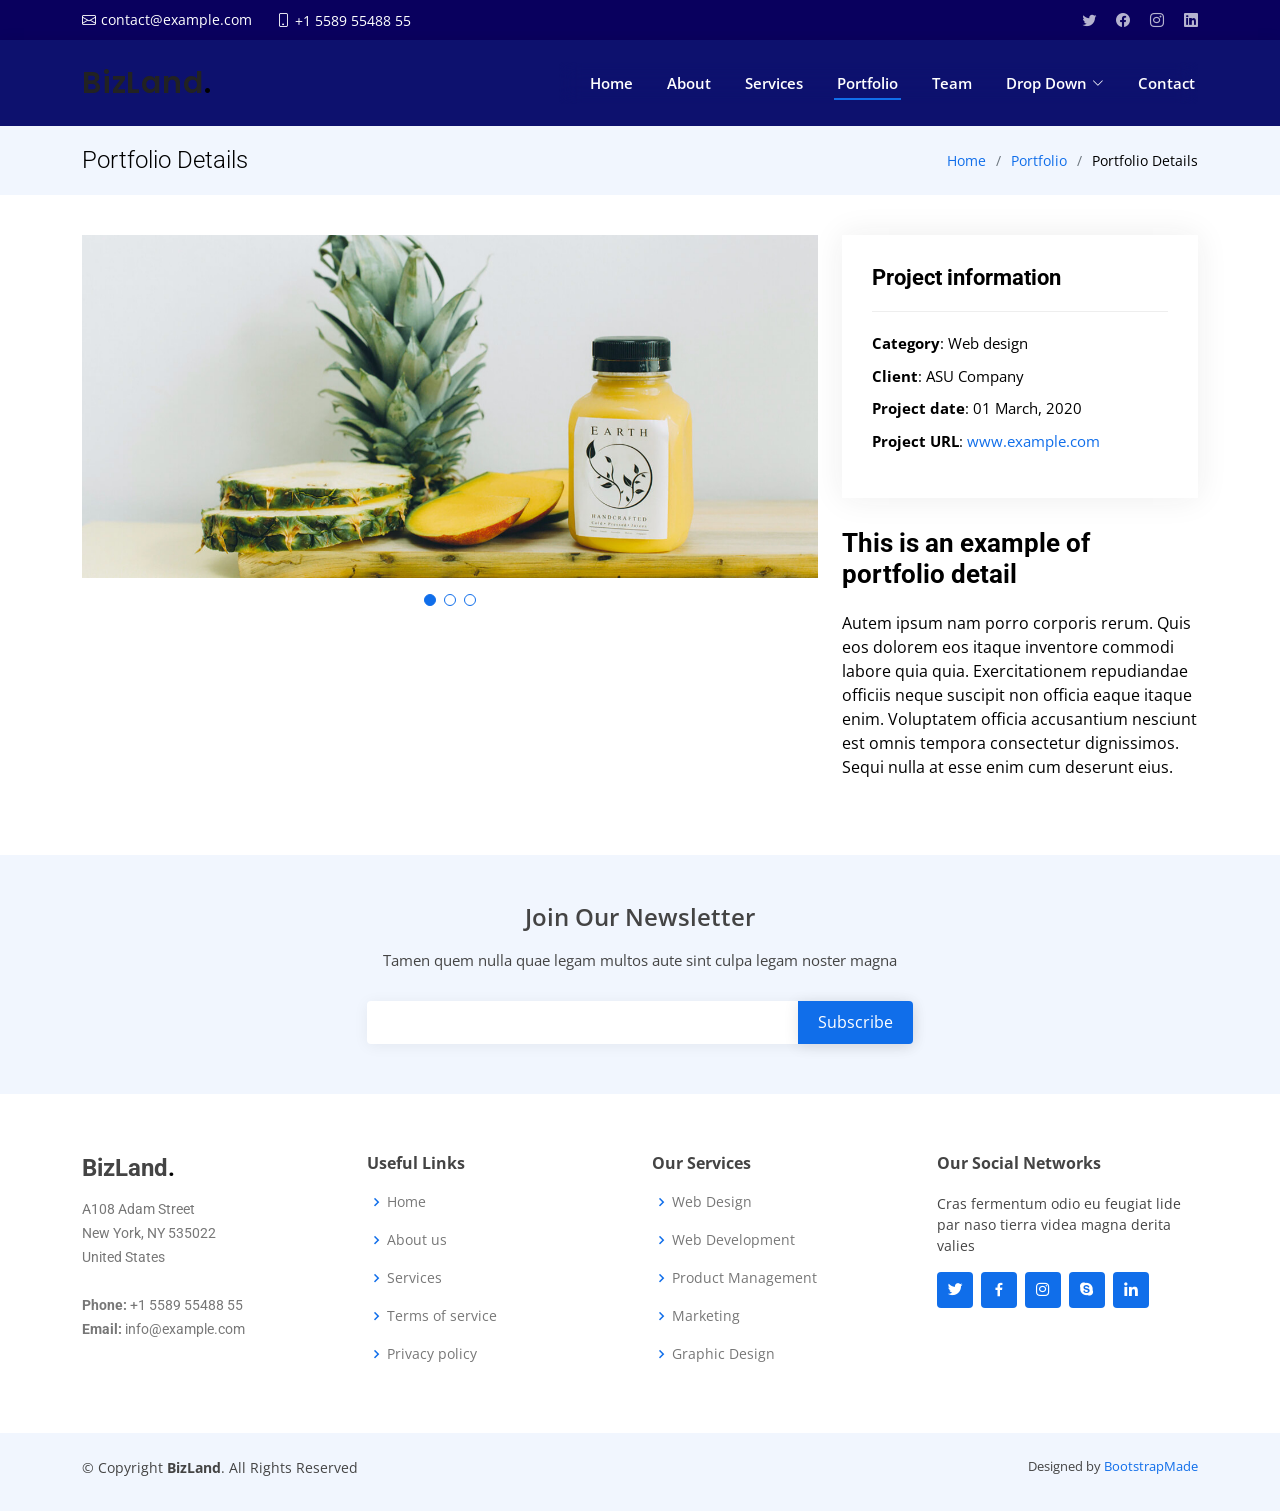
<file: portfolio-details.html>
<!DOCTYPE html>
<html lang="en">

<head>
  <meta charset="utf-8">
  <meta content="width=device-width, initial-scale=1.0" name="viewport">

  <title>Portfolio Details - BizLand Bootstrap Template</title>
  <meta content="" name="description">
  <meta content="" name="keywords">

  <!-- Favicons -->
  <link href="assets/img/favicon.png" rel="icon">
  <link href="assets/img/apple-touch-icon.png" rel="apple-touch-icon">

  <!-- Google Fonts -->
  <link href="https://fonts.googleapis.com/css?family=Open+Sans:300,300i,400,400i,600,600i,700,700i|Roboto:300,300i,400,400i,500,500i,600,600i,700,700i|Poppins:300,300i,400,400i,500,500i,600,600i,700,700i" rel="stylesheet">

  <!-- Vendor CSS Files -->
  <link href="assets/vendor/aos/aos.css" rel="stylesheet">
  <link href="assets/vendor/bootstrap/css/bootstrap.min.css" rel="stylesheet">
  <link href="assets/vendor/bootstrap-icons/bootstrap-icons.css" rel="stylesheet">
  <link href="assets/vendor/boxicons/css/boxicons.min.css" rel="stylesheet">
  <link href="assets/vendor/glightbox/css/glightbox.min.css" rel="stylesheet">
  <link href="assets/vendor/swiper/swiper-bundle.min.css" rel="stylesheet">

  <!-- Template Main CSS File -->
  <link href="assets/css/style.css" rel="stylesheet">

  <!-- =======================================================
  * Template Name: BizLand
  * Updated: Jan 09 2024 with Bootstrap v5.3.2
  * Template URL: https://bootstrapmade.com/bizland-bootstrap-business-template/
  * Author: BootstrapMade.com
  * License: https://bootstrapmade.com/license/
  ======================================================== -->
</head>

<body>

  <!-- ======= Top Bar ======= -->
  <section id="topbar" class="d-flex align-items-center">
    <div class="container d-flex justify-content-center justify-content-md-between">
      <div class="contact-info d-flex align-items-center">
        <i class="bi bi-envelope d-flex align-items-center"><a href="mailto:contact@example.com">contact@example.com</a></i>
        <i class="bi bi-phone d-flex align-items-center ms-4"><span>+1 5589 55488 55</span></i>
      </div>
      <div class="social-links d-none d-md-flex align-items-center">
        <a href="#" class="twitter"><i class="bi bi-twitter"></i></a>
        <a href="#" class="facebook"><i class="bi bi-facebook"></i></a>
        <a href="#" class="instagram"><i class="bi bi-instagram"></i></a>
        <a href="#" class="linkedin"><i class="bi bi-linkedin"></i></i></a>
      </div>
    </div>
  </section>

  <!-- ======= Header ======= -->
  <header id="header" class="d-flex align-items-center">
    <div class="container d-flex align-items-center justify-content-between">

      <h1 class="logo"><a href="index.html">BizLand<span>.</span></a></h1>
      <!-- Uncomment below if you prefer to use an image logo -->
      <!-- <a href="index.html" class="logo"><img src="assets/img/logo.png" alt=""></a>-->

      <nav id="navbar" class="navbar">
        <ul>
          <li><a class="nav-link scrollto " href="#hero">Home</a></li>
          <li><a class="nav-link scrollto" href="#about">About</a></li>
          <li><a class="nav-link scrollto" href="#services">Services</a></li>
          <li><a class="nav-link scrollto active" href="#portfolio">Portfolio</a></li>
          <li><a class="nav-link scrollto" href="#team">Team</a></li>
          <li class="dropdown"><a href="#"><span>Drop Down</span> <i class="bi bi-chevron-down"></i></a>
            <ul>
              <li><a href="#">Drop Down 1</a></li>
              <li class="dropdown"><a href="#"><span>Deep Drop Down</span> <i class="bi bi-chevron-right"></i></a>
                <ul>
                  <li><a href="#">Deep Drop Down 1</a></li>
                  <li><a href="#">Deep Drop Down 2</a></li>
                  <li><a href="#">Deep Drop Down 3</a></li>
                  <li><a href="#">Deep Drop Down 4</a></li>
                  <li><a href="#">Deep Drop Down 5</a></li>
                </ul>
              </li>
              <li><a href="#">Drop Down 2</a></li>
              <li><a href="#">Drop Down 3</a></li>
              <li><a href="#">Drop Down 4</a></li>
            </ul>
          </li>
          <li><a class="nav-link scrollto" href="#contact">Contact</a></li>
        </ul>
        <i class="bi bi-list mobile-nav-toggle"></i>
      </nav><!-- .navbar -->

    </div>
  </header><!-- End Header -->

  <main id="main" data-aos="fade-up">

    <!-- ======= Breadcrumbs Section ======= -->
    <section class="breadcrumbs">
      <div class="container">

        <div class="d-flex justify-content-between align-items-center">
          <h2>Portfolio Details</h2>
          <ol>
            <li><a href="index.html">Home</a></li>
            <li><a href="portfolio.html">Portfolio</a></li>
            <li>Portfolio Details</li>
          </ol>
        </div>

      </div>
    </section><!-- Breadcrumbs Section -->

    <!-- ======= Portfolio Details Section ======= -->
    <section id="portfolio-details" class="portfolio-details">
      <div class="container">

        <div class="row gy-4">

          <div class="col-lg-8">
            <div class="portfolio-details-slider swiper">
              <div class="swiper-wrapper align-items-center">

                <div class="swiper-slide">
                  <img src="assets/img/portfolio/portfolio-details-1.jpg" alt="">
                </div>

                <div class="swiper-slide">
                  <img src="assets/img/portfolio/portfolio-details-2.jpg" alt="">
                </div>

                <div class="swiper-slide">
                  <img src="assets/img/portfolio/portfolio-details-3.jpg" alt="">
                </div>

              </div>
              <div class="swiper-pagination"></div>
            </div>
          </div>

          <div class="col-lg-4">
            <div class="portfolio-info">
              <h3>Project information</h3>
              <ul>
                <li><strong>Category</strong>: Web design</li>
                <li><strong>Client</strong>: ASU Company</li>
                <li><strong>Project date</strong>: 01 March, 2020</li>
                <li><strong>Project URL</strong>: <a href="#">www.example.com</a></li>
              </ul>
            </div>
            <div class="portfolio-description">
              <h2>This is an example of portfolio detail</h2>
              <p>
                Autem ipsum nam porro corporis rerum. Quis eos dolorem eos itaque inventore commodi labore quia quia. Exercitationem repudiandae officiis neque suscipit non officia eaque itaque enim. Voluptatem officia accusantium nesciunt est omnis tempora consectetur dignissimos. Sequi nulla at esse enim cum deserunt eius.
              </p>
            </div>
          </div>

        </div>

      </div>
    </section><!-- End Portfolio Details Section -->

  </main><!-- End #main -->

  <!-- ======= Footer ======= -->
  <footer id="footer">

    <div class="footer-newsletter">
      <div class="container">
        <div class="row justify-content-center">
          <div class="col-lg-6">
            <h4>Join Our Newsletter</h4>
            <p>Tamen quem nulla quae legam multos aute sint culpa legam noster magna</p>
            <form action="" method="post">
              <input type="email" name="email"><input type="submit" value="Subscribe">
            </form>
          </div>
        </div>
      </div>
    </div>

    <div class="footer-top">
      <div class="container">
        <div class="row">

          <div class="col-lg-3 col-md-6 footer-contact">
            <h3>BizLand<span>.</span></h3>
            <p>
              A108 Adam Street <br>
              New York, NY 535022<br>
              United States <br><br>
              <strong>Phone:</strong> +1 5589 55488 55<br>
              <strong>Email:</strong> info@example.com<br>
            </p>
          </div>

          <div class="col-lg-3 col-md-6 footer-links">
            <h4>Useful Links</h4>
            <ul>
              <li><i class="bx bx-chevron-right"></i> <a href="#">Home</a></li>
              <li><i class="bx bx-chevron-right"></i> <a href="#">About us</a></li>
              <li><i class="bx bx-chevron-right"></i> <a href="#">Services</a></li>
              <li><i class="bx bx-chevron-right"></i> <a href="#">Terms of service</a></li>
              <li><i class="bx bx-chevron-right"></i> <a href="#">Privacy policy</a></li>
            </ul>
          </div>

          <div class="col-lg-3 col-md-6 footer-links">
            <h4>Our Services</h4>
            <ul>
              <li><i class="bx bx-chevron-right"></i> <a href="#">Web Design</a></li>
              <li><i class="bx bx-chevron-right"></i> <a href="#">Web Development</a></li>
              <li><i class="bx bx-chevron-right"></i> <a href="#">Product Management</a></li>
              <li><i class="bx bx-chevron-right"></i> <a href="#">Marketing</a></li>
              <li><i class="bx bx-chevron-right"></i> <a href="#">Graphic Design</a></li>
            </ul>
          </div>

          <div class="col-lg-3 col-md-6 footer-links">
            <h4>Our Social Networks</h4>
            <p>Cras fermentum odio eu feugiat lide par naso tierra videa magna derita valies</p>
            <div class="social-links mt-3">
              <a href="#" class="twitter"><i class="bx bxl-twitter"></i></a>
              <a href="#" class="facebook"><i class="bx bxl-facebook"></i></a>
              <a href="#" class="instagram"><i class="bx bxl-instagram"></i></a>
              <a href="#" class="google-plus"><i class="bx bxl-skype"></i></a>
              <a href="#" class="linkedin"><i class="bx bxl-linkedin"></i></a>
            </div>
          </div>

        </div>
      </div>
    </div>

    <div class="container py-4">
      <div class="copyright">
        &copy; Copyright <strong><span>BizLand</span></strong>. All Rights Reserved
      </div>
      <div class="credits">
        <!-- All the links in the footer should remain intact. -->
        <!-- You can delete the links only if you purchased the pro version. -->
        <!-- Licensing information: https://bootstrapmade.com/license/ -->
        <!-- Purchase the pro version with working PHP/AJAX contact form: https://bootstrapmade.com/bizland-bootstrap-business-template/ -->
        Designed by <a href="https://bootstrapmade.com/">BootstrapMade</a>
      </div>
    </div>
  </footer><!-- End Footer -->

  <div id="preloader"></div>
  <a href="#" class="back-to-top d-flex align-items-center justify-content-center"><i class="bi bi-arrow-up-short"></i></a>

  <!-- Vendor JS Files -->
  <script src="assets/vendor/purecounter/purecounter_vanilla.js"></script>
  <script src="assets/vendor/aos/aos.js"></script>
  <script src="assets/vendor/bootstrap/js/bootstrap.bundle.min.js"></script>
  <script src="assets/vendor/glightbox/js/glightbox.min.js"></script>
  <script src="assets/vendor/isotope-layout/isotope.pkgd.min.js"></script>
  <script src="assets/vendor/swiper/swiper-bundle.min.js"></script>
  <script src="assets/vendor/waypoints/noframework.waypoints.js"></script>
  <script src="assets/vendor/php-email-form/validate.js"></script>

  <!-- Template Main JS File -->
  <script src="assets/js/main.js"></script>

</body>

</html>
</file>
<file: assets/css/style.css>
/**
* Template Name: BizLand
* Updated: Jan 09 2024 with Bootstrap v5.3.2
* Template URL: https://bootstrapmade.com/bizland-bootstrap-business-template/
* Author: BootstrapMade.com
* License: https://bootstrapmade.com/license/
*/

/*--------------------------------------------------------------
# General
--------------------------------------------------------------*/
body {
  font-family: "Open Sans", sans-serif;
  color: #444444;
}

a {
  color: #106eea;
  text-decoration: none;
}

a:hover {
  color: #3b8af2;
  text-decoration: none;
}

h1,
h2,
h3,
h4
h5,
h6 {
  font-family: "Roboto", sans-serif;
}

/*--------------------------------------------------------------
# Preloader
--------------------------------------------------------------*/
#preloader {
  position: fixed;
  top: 0;
  left: 0;
  right: 0;
  bottom: 0;
  z-index: 9999;
  overflow: hidden;
  background: #fff;
}

#preloader:before {
  content: "";
  position: fixed;
  top: calc(50% - 30px);
  left: calc(50% - 30px);
  border: 6px solid #106eea;
  border-top-color: #e2eefd;
  border-radius: 50%;
  width: 60px;
  height: 60px;
  animation: animate-preloader 1s linear infinite;
}

@keyframes animate-preloader {
  0% {
    transform: rotate(0deg);
  }

  100% {
    transform: rotate(360deg);
  }
}

/*--------------------------------------------------------------
# Back to top button
--------------------------------------------------------------*/
.back-to-top {
  position: fixed;
  visibility: hidden;
  opacity: 0;
  right: 15px;
  bottom: 15px;
  z-index: 996;
  background: #11009E;
  width: 40px;
  height: 40px;
  border-radius: 4px;
  transition: all 0.4s;
}

.back-to-top i {
  font-size: 28px;
  color: #fff;
  line-height: 0;
}

.back-to-top:hover {
  background: #11009E;
  color: #fff;
}

.back-to-top.active {
  visibility: visible;
  opacity: 1;
}

/*--------------------------------------------------------------
# Disable aos animation delay on mobile devices
--------------------------------------------------------------*/
@media screen and (max-width: 768px) {
  [data-aos-delay] {
    transition-delay: 0 !important;
    background-size: contain;
  }
}


/*--------------------------------------------------------------
# Top Bar
--------------------------------------------------------------*/
#topbar {
  background: #09005e;
  height: 40px;
  font-size: 14px;
  transition: all 0.5s;
  color: #fff;
  padding: 0;
}

#topbar .contact-info i {
  font-style: normal;
  color: #fff;
}

#topbar .contact-info i a,
#topbar .contact-info i span {
  padding-left: 5px;
  color: #fff;
}

#topbar .contact-info i a {
  line-height: 0;
  transition: 0.3s;
  transition: 0.3s;
}

#topbar .contact-info i a:hover {
  color: #fff;
  text-decoration: underline;
}

#topbar .social-links a {
  color: rgba(255, 255, 255, 0.7);
  line-height: 0;
  transition: 0.3s;
  margin-left: 20px;
}

#topbar .social-links a:hover {
  color: white;
}

/*--------------------------------------------------------------
# Header
--------------------------------------------------------------*/
#header {
  background: #0d116e;
  transition: all 0.5s;
  z-index: 997;
  height: 86px;
  box-shadow: 0px 2px 15px rgba(0, 0, 0, 0.1);
}

#header.fixed-top {
  height: 70px;
}

#header .logo {
  font-size: 30px;
  margin: 0;
  padding: 0;
  line-height: 1;
  font-weight: 600;
  letter-spacing: 0.8px;
  font-family: "Poppins", sans-serif;
}

#header .logo a {
  color: #222222;
}

#header .logo a span {
  color: black;
}

#header .logo img {
  max-height: 40px;
}

.scrolled-offset {
  margin-top: 70px;
}

/*--------------------------------------------------------------
# Navigation Menu
--------------------------------------------------------------*/
/**
* Desktop Navigation 
*/
.navbar {
  padding: 0;/* Transparansi */
  backdrop-filter: blur(10px); /* Blur latar belakang */
  z-index: 1000;
}

.navbar ul {
  margin: 0;
  padding: 0;
  display: flex;
  list-style: none;
  align-items: center;
}

.navbar li {
  position: relative;
}

.navbar>ul>li {
  white-space: nowrap;
  padding: 10px 0 10px 28px;
}

.navbar a,
.navbar a:focus {
  display: flex;
  align-items: center;
  justify-content: space-between;
  padding: 0 3px;
  font-size: 15px;
  font-weight: 600;
  color: #fff;
  white-space: nowrap;
  transition: 0.3s;
  position: relative;
}

.navbar a i,
.navbar a:focus i {
  font-size: 12px;
  line-height: 0;
  margin-left: 5px;
}

.navbar>ul>li>a:before {
  content: "";
  position: absolute;
  width: 100%;
  height: 2px;
  bottom: -6px;
  left: 0;
  background-color: #106eea;
  visibility: hidden;
  width: 0px;
  transition: all 0.3s ease-in-out 0s;
}

.navbar a:hover:before,
.navbar li:hover>a:before,
.navbar .active:before {
  visibility: visible;
  width: 100%;
}

.navbar a:hover,
.navbar .active,
.navbar .active:focus,
.navbar li:hover>a {
  color: white;
}

.navbar .dropdown ul {
  display: block;
  position: absolute;
  left: 28px;
  top: calc(100% + 30px);
  margin: 0;
  padding: 10px 0;
  z-index: 99;
  opacity: 0;
  visibility: hidden;
  background: #fff;
  box-shadow: 0px 0px 30px rgba(127, 137, 161, 0.25);
  transition: 0.3s;
}

.navbar .dropdown ul li {
  min-width: 200px;
}

.navbar .dropdown ul a {
  padding: 10px 20px;
  font-weight: 400;
}

.navbar .dropdown ul a i {
  font-size: 12px;
}

.navbar .dropdown ul a:hover,
.navbar .dropdown ul .active:hover,
.navbar .dropdown ul li:hover>a {
  color: #11009E;
}

.navbar .dropdown:hover>ul {
  opacity: 1;
  top: 100%;
  visibility: visible;
}

.navbar .dropdown .dropdown ul {
  top: 0;
  left: calc(100% - 30px);
  visibility: hidden;
}

.navbar .dropdown .dropdown:hover>ul {
  opacity: 1;
  top: 0;
  left: 100%;
  visibility: visible;
}

@media (max-width: 1366px) {
  .navbar .dropdown .dropdown ul {
    left: -90%;
  }

  .navbar .dropdown .dropdown:hover>ul {
    left: -100%;
  }
}

/**
* Mobile Navigation 
*/
.mobile-nav-toggle {
  color: #222222;
  font-size: 28px;
  cursor: pointer;
  display: none;
  line-height: 0;
  transition: 0.5s;
}

.mobile-nav-toggle.bi-x {
  color: #fff;
}

@media (max-width: 991px) {
  .mobile-nav-toggle {
    display: block;
  }

  .navbar ul {
    display: none;
  }
}

.navbar-mobile {
  position: fixed;
  overflow: hidden;
  top: 0;
  right: 0;
  left: 0;
  bottom: 0;
  background: rgba(9, 9, 9, 0.9);
  transition: 0.3s;
  z-index: 999;
}

.navbar-mobile .mobile-nav-toggle {
  position: absolute;
  top: 15px;
  right: 15px;
}

.navbar-mobile ul {
  display: block;
  position: absolute;
  top: 55px;
  right: 15px;
  bottom: 15px;
  left: 15px;
  padding: 10px 0;
  background-color: #fff;
  overflow-y: auto;
  transition: 0.3s;
}

.navbar-mobile a,
.navbar-mobile a:focus {
  padding: 10px 20px;
  font-size: 15px;
  color: #222222;
}

.navbar-mobile>ul>li {
  padding: 0;
}

.navbar-mobile a:hover:before,
.navbar-mobile li:hover>a:before,
.navbar-mobile .active:before {
  visibility: hidden;
}

.navbar-mobile a:hover,
.navbar-mobile .active,
.navbar-mobile li:hover>a {
  color: #11009E;
}

.navbar-mobile .getstarted,
.navbar-mobile .getstarted:focus {
  margin: 15px;
}

.navbar-mobile .dropdown ul {
  position: static;
  display: none;
  margin: 10px 20px;
  padding: 10px 0;
  z-index: 99;
  opacity: 1;
  visibility: visible;
  background: #fff;
  box-shadow: 0px 0px 30px rgba(127, 137, 161, 0.25);
}

.navbar-mobile .dropdown ul li {
  min-width: 200px;
}

.navbar-mobile .dropdown ul a {
  padding: 10px 20px;
}

.navbar-mobile .dropdown ul a i {
  font-size: 12px;
}

.navbar-mobile .dropdown ul a:hover,
.navbar-mobile .dropdown ul .active:hover,
.navbar-mobile .dropdown ul li:hover>a {
  color: #11009E;
}

.navbar-mobile .dropdown>.dropdown-active {
  display: block;
}

/*--------------------------------------------------------------
# Hero Section
--------------------------------------------------------------*/
#hero {
  width: 100%;
  height: 95vh;
  background: url("../img/6837032.jpg") top left;
  background-size: cover;
  background-repeat: no-repeat;
  position: relative;
}

#hero-gs {
  width: 100%;
  height: 75vh;
  background: url("../img/testguardsquare.jpg") left top;
  background-size: center;
  background-repeat: no-repeat;
  position: relative;
}

#hero-inv {
  width: 100%;
  height: auto;
  background: url("../img/invicti bg.png"), linear-gradient(rgba(5, 5, 5, 5), rgba(5, 5, 5, 5)),;
  background-size: cover;
  background-attachment: fixed;
}

#hero:before {
  content: "";
  background: rgba(58, 58, 58, 0.375);
  position: absolute;
  bottom: 0;
  top: 0;
  left: 0;
  right: 0;
}

#hero .container {
  position: relative;
}

#hero h1 {
  margin: 0;
  font-size: 48px;
  font-weight: 700;
  line-height: 56px;
  color: white;
  font-family: "Poppins", sans-serif;
}

#hero h1 span {
  color: #106eea;
}

#hero h2 {
  color: white;
  margin: 5px 0 30px 0;
  font-size: 24px;
  font-weight: 400;
}

#hero .btn-get-started {
  font-family: "Roboto", sans-serif;
  text-transform: uppercase;
  font-weight: 500;
  font-size: 14px;
  letter-spacing: 1px;
  display: inline-block;
  padding: 10px 28px;
  border-radius: 4px;
  transition: 0.5s;
  color: black;
  background: #f5ba55;
}


#hero .btn-get-started:hover {
  background: #ffffff;
}

#hero .btn-watch-video {
  font-size: 16px;
  transition: 0.5s;
  margin-left: 25px;
  color: #222222;
  font-weight: 600;
  display: flex;
  align-items: center;
}

#hero .btn-watch-video i {
  color: #106eea;
  font-size: 32px;
  transition: 0.3s;
  line-height: 0;
  margin-right: 8px;
}

#hero .btn-watch-video:hover {
  color: #106eea;
}

#hero .btn-watch-video:hover i {
  color: #3b8af2;
}

@media (min-width: 1024px) {
  #hero {
    background-attachment: fixed;
  }
}

@media (max-width: 768px) {
  #hero {
    height: 100vh;
  }

  #hero h1 {
    font-size: 28px;
    line-height: 36px;
  }

  #hero h2 {
    font-size: 18px;
    line-height: 24px;
    margin-bottom: 30px;
  }

  #hero .btn-get-started,
  #hero .btn-watch-video {
    font-size: 13px;
  }
}

@media (max-height: 500px) {
  #hero {
    height: 120vh;
  }
}

/*--------------------------------------------------------------
# Sections General
--------------------------------------------------------------*/
section {
  padding: 60px 0;
  overflow: hidden;
  color: black;
}

.section-bg {
  background-color: #f6f9fe;
}

.section-title {
  text-align: center;
  padding-bottom: 20px;
}

.section-title h2 {
  font-size: 13px;
  letter-spacing: 1px;
  font-weight: 700;
  padding: 8px 20px;
  margin: 0;
  background: #e7f1fd;
  color: #11009E;
  display: inline-block;
  text-transform: uppercase;
  border-radius: 50px;
}

.section-title h3 {
  margin: 15px 0 0 0;
  font-size: 32px;
  font-weight: 700;
}

.section-title h3 span {
  color: black;
}

.section-title p {
  margin: 15px auto 0 auto;
  font-weight: 600;
}

@media (min-width: 1024px) {
  .section-title p {
    width: 50%;
  }
}

/*--------------------------------------------------------------
# Breadcrumbs
--------------------------------------------------------------*/
.breadcrumbs {
  padding: 20px 0;
  background-color: #f1f6fe;
  min-height: 40px;
}

.breadcrumbs h2 {
  font-size: 24px;
  font-weight: 300;
  margin: 0;
}

@media (max-width: 992px) {
  .breadcrumbs h2 {
    margin: 0 0 10px 0;
  }
}

.breadcrumbs ol {
  display: flex;
  flex-wrap: wrap;
  list-style: none;
  padding: 0;
  margin: 0;
  font-size: 14px;
}

.breadcrumbs ol li+li {
  padding-left: 10px;
}

.breadcrumbs ol li+li::before {
  display: inline-block;
  padding-right: 10px;
  color: #6c757d;
  content: "/";
}

@media (max-width: 768px) {
  .breadcrumbs .d-flex {
    display: block !important;
    color: red;
  }

  .breadcrumbs .d-flex-gs {
    display: block !important;
    color: #f5e144;
  }

  .breadcrumbs ol {
    display: block;
  }

  .breadcrumbs ol li {
    display: inline-block;
  }
}

/*--------------------------------------------------------------
# Featured Services
--------------------------------------------------------------*/
.featured-services .icon-box {
  padding: 30px;
  position: relative;
  overflow: hidden;
  background: #fff;
  box-shadow: 0 0 29px 0 rgba(68, 88, 144, 0.12);
  transition: all 0.3s ease-in-out;
  border-radius: 8px;
  z-index: 1;
}

.featured-services .icon-box::before {
  content: "";
  position: absolute;
  background: #121694;
  right: 0;
  left: 0;
  bottom: 0;
  top: 100%;
  transition: all 0.3s;
  z-index: -1;
}

.featured-services .icon-box:hover::before {
  background: #121694;
  top: 0;
  color: white;
  border-radius: 0px;
}

.featured-services .icon {
  margin-bottom: 15px;
}

.featured-services .icon i {
  font-size: 48px;
  line-height: 1;
  color: #106eea;
  transition: all 0.3s ease-in-out;
}

.featured-services .title {
  font-weight: 700;
  margin-bottom: 15px;
  font-size: 18px;
  color: black;
}

.featured-services .title a {
  color: #111;
}

.featured-services .description {
  font-size: 15px;
  line-height: 28px;
  margin-bottom: 0;
}

.featured-services .icon-box:hover .title a,
.featured-services .icon-box:hover .description {
  color: #fff;
}

.featured-services .icon-box:hover .icon i {
  color: #fff;
}

/*--------------------------------------------------------------
# About
--------------------------------------------------------------*/
.about .content h3 {
  font-weight: 600;
  font-size: 26px;
}

.about .content ul {
  list-style: none;
  padding: 0;
}

.about .content ul li {
  display: flex;
  align-items: flex-start;
  margin-bottom: 35px;
}

.about .content ul li:first-child {
  margin-top: 35px;
}

.about .content ul i {
  background: #fff;
  box-shadow: 0px 6px 15px rgba(16, 110, 234, 0.12);
  font-size: 24px;
  padding: 20px;
  margin-right: 15px;
  color: #106eea;
  border-radius: 50px;
}

.about .content ul h5 {
  font-size: 18px;
  color: #555555;
}

.about .content ul p {
  font-size: 15px;
}

.about .content p:last-child {
  margin-bottom: 0;
}

/*--------------------------------------------------------------
# Skills
--------------------------------------------------------------*/
.skills .progress {
  height: 60px;
  display: block;
  background: none;
  border-radius: 0;
}

.skills .progress .skill {
  padding: 0;
  margin: 0 0 6px 0;
  text-transform: uppercase;
  display: block;
  font-weight: 600;
  font-family: "Poppins", sans-serif;
  color: #222222;
}

.skills .progress .skill .val {
  float: right;
  font-style: normal;
}

.skills .progress-bar-wrap {
  background: #e2eefd;
  height: 10px;
}

.skills .progress-bar {
  width: 1px;
  height: 10px;
  transition: 0.9s;
  background-color: #106eea;
}

/*--------------------------------------------------------------
# Counts
--------------------------------------------------------------*/
.counts {
  padding: 70px 0 60px;
}

.counts .count-box {
  padding: 30px 30px 25px 30px;
  width: 100%;
  position: relative;
  text-align: center;
  background: #f1f6fe;
}

.counts .count-box i {
  position: absolute;
  top: -28px;
  left: 50%;
  transform: translateX(-50%);
  font-size: 24px;
  background: #106eea;
  color: #fff;
  width: 56px;
  height: 56px;
  line-height: 0;
  border-radius: 50px;
  border: 5px solid #fff;
  display: inline-flex;
  align-items: center;
  justify-content: center;
}

.counts .count-box span {
  font-size: 36px;
  display: block;
  font-weight: 600;
  color: #062b5b;
}

.counts .count-box p {
  padding: 0;
  margin: 0;
  font-family: "Roboto", sans-serif;
  font-size: 14px;
}

/*--------------------------------------------------------------
# Clients
--------------------------------------------------------------*/
.clients {
  padding: 15px 0;
  text-align: center;
}

.clients img {
  max-width: 45%;
  transition: all 0.4s ease-in-out;
  display: inline-block;
  padding: 15px 0;
}

.clients img:hover {
  transform: scale(1.15);
}

@media (max-width: 768px) {
  .clients img {
    max-width: 40%;
  }
}

/*--------------------------------------------------------------
# Services
--------------------------------------------------------------*/
.services .icon-box {
  text-align: center;
  border: 1px solid #e2eefd;
  padding: 80px 20px;
  transition: all ease-in-out 0.3s;
  background: #fff;
}

.services .icon-box .icon {
  margin: 0 auto;
  width: 100px;
  height: 100px;
  border-radius: 4px;
  display: flex;
  align-items: center;
  justify-content: center;
  margin-bottom: 20px;
  transition: ease-in-out 0.3s;
}

.services .icon-box .icon i {
  color: #3b8af2;
  font-size: 28px;
  transition: ease-in-out 0.3s;
}

.services .icon-box h4 {
  color: black;
  font-weight: 700;
  margin-bottom: 15px;
  font-size: 24px;
}

.services .icon-box h4 a {
  color: #222222;
  transition: ease-in-out 0.3s;
}

.services .icon-box p {
  line-height: 24px;
  text-align: justify;
  font-size: 14px;
  margin-bottom: 0;
}

.services .icon-box:hover {
  border-color: #fff;
  box-shadow: 0px 0 25px 0 rgba(16, 110, 234, 0.1);
}

.services .icon-box:hover h4 a,
.services .icon-box:hover .icon i {
  color: black;
}

.services .icon-box:hover .icon {
  border-color: #106eea;
}

/*--------------------------------------------------------------
# Testimonials
--------------------------------------------------------------*/
.testimonials {
  padding: 80px 0;
  background: url("../img/testimonials-bg.jpg") no-repeat;
  background-position: center center;
  background-size: cover;
  position: relative;
}

.custom-cyb{
  width: 150px;
  height: auto;
  padding: 20px;
}

.custom-boot{
  width: 150px;
  height: auto;
}

.custom-app{
  width: 150px;
  height: auto;
  padding: 20px;
}

.custom-res{
  width:150px;
  height: auto;
  padding: 20px;
}

.custom-dm{
  width:190px;
  height: auto;
}

.testimonials::before {
  content: "";
  position: absolute;
  left: 0;
  right: 0;
  top: 0;
  bottom: 0;
  background: rgba(0, 0, 0, 0.7);
}

.testimonials .section-header {
  margin-bottom: 40px;
}

.testimonials .testimonials-carousel,
.testimonials .testimonials-slider {
  overflow: hidden;
}

.testimonials .testimonial-item {
  text-align: center;
  color: #fff;
}

.testimonials .testimonial-item .testimonial-img {
  width: 100px;
  border-radius: 50%;
  border: 6px solid rgba(255, 255, 255, 0.15);
  margin: 0 auto;
}

.testimonials .testimonial-item h3 {
  font-size: 20px;
  font-weight: bold;
  margin: 10px 0 5px 0;
  color: #fff;
}

.testimonials .testimonial-item h4 {
  font-size: 14px;
  color: #ddd;
  margin: 0 0 15px 0;
}

.testimonials .testimonial-item .quote-icon-left,
.testimonials .testimonial-item .quote-icon-right {
  color: rgba(255, 255, 255, 0.4);
  font-size: 26px;
}

.testimonials .testimonial-item .quote-icon-left {
  display: inline-block;
  left: -5px;
  position: relative;
}

.testimonials .testimonial-item .quote-icon-right {
  display: inline-block;
  right: -5px;
  position: relative;
  top: 10px;
}

.testimonials .testimonial-item p {
  font-style: italic;
  margin: 0 auto 15px auto;
  color: #eee;
}

.testimonials .swiper-pagination {
  margin-top: 20px;
  position: relative;
}

.testimonials .swiper-pagination .swiper-pagination-bullet {
  width: 12px;
  height: 12px;
  background-color: rgba(255, 255, 255, 0.5);
  opacity: 1;
}

.testimonials .swiper-pagination .swiper-pagination-bullet-active {
  background-color: #106eea;
}

@media (min-width: 992px) {
  .testimonials .testimonial-item p {
    width: 80%;
  }
}

/*--------------------------------------------------------------
# Portfolio
--------------------------------------------------------------*/
.portfolio #portfolio-flters {
  padding: 0;
  margin: 0 auto 15px auto;
  list-style: none;
  text-align: center;
  border-radius: 50px;
  padding: 2px 15px;
}

.portfolio #portfolio-flters li {
  cursor: pointer;
  display: inline-block;
  padding: 10px 15px 8px 15px;
  font-size: 16px;
  font-weight: 600;
  line-height: 1;
  text-transform: uppercase;
  color: #444444;
  margin-bottom: 5px;
  transition: all 0.3s ease-in-out;
}

.portfolio #portfolio-flters li:hover,
.portfolio #portfolio-flters li.filter-active {
  color: #106eea;
}

.portfolio #portfolio-flters li:last-child {
  margin-right: 0;
}

.portfolio .portfolio-item {
  margin-bottom: 30px;
}

.portfolio .portfolio-item .portfolio-info {
  opacity: 0;
  position: absolute;
  left: 30px;
  right: 30px;
  bottom: 0;
  z-index: 3;
  transition: all ease-in-out 0.3s;
  background: rgba(255, 255, 255, 0.9);
  padding: 15px;
}

.portfolio .portfolio-item .portfolio-info h4 {
  font-size: 18px;
  color: #fff;
  font-weight: 600;
  color: #222222;
}

.portfolio .portfolio-item .portfolio-info p {
  color: #555555;
  font-size: 14px;
  margin-bottom: 0;
}

.portfolio .portfolio-item .portfolio-info .preview-link,
.portfolio .portfolio-item .portfolio-info .details-link {
  position: absolute;
  right: 40px;
  font-size: 24px;
  top: calc(50% - 18px);
  color: #3c3c3c;
}

.portfolio .portfolio-item .portfolio-info .preview-link:hover,
.portfolio .portfolio-item .portfolio-info .details-link:hover {
  color: #106eea;
}

.portfolio .portfolio-item .portfolio-info .details-link {
  right: 10px;
}

.portfolio .portfolio-item .portfolio-links {
  opacity: 0;
  left: 0;
  right: 0;
  text-align: center;
  z-index: 3;
  position: absolute;
  transition: all ease-in-out 0.3s;
}

.portfolio .portfolio-item .portfolio-links a {
  color: #fff;
  margin: 0 2px;
  font-size: 28px;
  display: inline-block;
  transition: 0.3s;
}

.portfolio .portfolio-item .portfolio-links a:hover {
  color: #6ba7f5;
}

.portfolio .portfolio-item:hover .portfolio-info {
  opacity: 1;
  bottom: 20px;
}

/*--------------------------------------------------------------
# Portfolio Details
--------------------------------------------------------------*/
.portfolio-details {
  padding-top: 40px;
}

.portfolio-details .portfolio-details-slider img {
  width: 100%;
}

.portfolio-details .portfolio-details-slider .swiper-pagination {
  margin-top: 20px;
  position: relative;
}

.portfolio-details .portfolio-details-slider .swiper-pagination .swiper-pagination-bullet {
  width: 12px;
  height: 12px;
  background-color: #fff;
  opacity: 1;
  border: 1px solid #106eea;
}

.portfolio-details .portfolio-details-slider .swiper-pagination .swiper-pagination-bullet-active {
  background-color: #106eea;
}

.portfolio-details .portfolio-info {
  padding: 30px;
  box-shadow: 0px 0 30px rgba(34, 34, 34, 0.08);
}

.portfolio-details .portfolio-info h3 {
  font-size: 22px;
  font-weight: 700;
  margin-bottom: 20px;
  padding-bottom: 20px;
  border-bottom: 1px solid #eee;
}

.portfolio-details .portfolio-info ul {
  list-style: none;
  padding: 0;
  font-size: 15px;
}

.portfolio-details .portfolio-info ul li+li {
  margin-top: 10px;
}

.portfolio-details .portfolio-description {
  padding-top: 30px;
}

.portfolio-details .portfolio-description h2 {
  font-size: 26px;
  font-weight: 700;
  margin-bottom: 20px;
}

.portfolio-details .portfolio-description p {
  padding: 0;
}

/*--------------------------------------------------------------
# Team
--------------------------------------------------------------*/
.team {
  padding: 60px 0;
}

.team .member {
  margin-bottom: 20px;
  overflow: hidden;
  border-radius: 4px;
  background: #fff;
  box-shadow: 0px 2px 15px rgba(16, 110, 234, 0.15);
}

.team .member .member-img {
  position: relative;
  overflow: hidden;
}

.team .member .social {
  position: absolute;
  left: 0;
  bottom: 30px;
  right: 0;
  opacity: 0;
  transition: ease-in-out 0.3s;
  text-align: center;
}

.team .member .social a {
  transition: color 0.3s;
  color: #222222;
  margin: 0 3px;
  padding-top: 7px;
  border-radius: 4px;
  width: 36px;
  height: 36px;
  background: rgba(16, 110, 234, 0.8);
  display: inline-block;
  transition: ease-in-out 0.3s;
  color: #fff;
}

.team .member .social a:hover {
  background: #3b8af2;
}

.team .member .social i {
  font-size: 18px;
}

.team .member .member-info {
  padding: 25px 15px;
}

.team .member .member-info h4 {
  font-weight: 700;
  margin-bottom: 5px;
  font-size: 18px;
  color: #222222;
}

.team .member .member-info span {
  display: block;
  font-size: 13px;
  font-weight: 400;
  color: #aaaaaa;
}

.team .member .member-info p {
  font-style: italic;
  font-size: 14px;
  line-height: 26px;
  color: #777777;
}

.team .member:hover .social {
  opacity: 1;
  bottom: 15px;
}

/*--------------------------------------------------------------
# Pricing
--------------------------------------------------------------*/
.pricing .box {
  padding: 20px;
  background: #fff;
  text-align: center;
  box-shadow: 0px 0px 4px rgba(0, 0, 0, 0.12);
  border-radius: 5px;
  position: relative;
  overflow: hidden;
}

.pricing .box h3 {
  font-weight: 400;
  margin: -20px -20px 20px -20px;
  padding: 20px 15px;
  font-size: 16px;
  font-weight: 600;
  color: #777777;
  background: #f8f8f8;
}

.pricing .box h4 {
  font-size: 36px;
  color: #106eea;
  font-weight: 600;
  font-family: "Poppins", sans-serif;
  margin-bottom: 20px;
}

.pricing .box h4 sup {
  font-size: 20px;
  top: -15px;
  left: -3px;
}

.pricing .box h4 span {
  color: blue;
  font-size: 16px;
  font-weight: 300;
}

.pricing .box ul {
  padding: 0;
  list-style: none;
  color: #444444;
  text-align: center;
  line-height: 20px;
  font-size: 14px;
}

.pricing .box ul li {
  padding-bottom: 16px;
}

.pricing .box ul i {
  color: #106eea;
  font-size: 18px;
  padding-right: 4px;
}

.pricing .box ul .na {
  color: #ccc;
  text-decoration: line-through;
}

.pricing .btn-wrap {
  margin: 20px -20px -20px -20px;
  padding: 20px 15px;
  background: #f8f8f8;
  text-align: center;
}

.pricing .btn-buy {
  background: #106eea;
  display: inline-block;
  padding: 8px 35px 10px 35px;
  border-radius: 4px;
  color: #fff;
  transition: none;
  font-size: 14px;
  font-weight: 400;
  font-family: "Roboto", sans-serif;
  font-weight: 600;
  transition: 0.3s;
}

.pricing .btn-buy:hover {
  background: #3b8af2;
}

.pricing .featured h3 {
  color: #fff;
  background: #106eea;
}

.pricing .advanced {
  width: 200px;
  position: absolute;
  top: 18px;
  right: -68px;
  transform: rotate(45deg);
  z-index: 1;
  font-size: 14px;
  padding: 1px 0 3px 0;
  background: #106eea;
  color: #fff;
}

/*--------------------------------------------------------------
# Frequently Asked Questions
--------------------------------------------------------------*/
.faq {
  padding: 60px 0;
}

.faq .faq-list {
  padding: 0;
  list-style: none;
}

.faq .faq-list li {
  border-bottom: 1px solid #d4e5fc;
  margin-bottom: 20px;
  padding-bottom: 20px;
}

.faq .faq-list .question {
  display: block;
  position: relative;
  font-family: #106eea;
  font-size: 18px;
  line-height: 24px;
  font-weight: 400;
  padding-left: 25px;
  cursor: pointer;
  color: #0d58ba;
  transition: 0.3s;
}

.faq .faq-list i {
  font-size: 16px;
  position: absolute;
  left: 0;
  top: -2px;
}

.faq .faq-list p {
  margin-bottom: 0;
  padding: 10px 0 0 25px;
}

.faq .faq-list .icon-show {
  display: none;
}

.faq .faq-list .collapsed {
  color: black;
}

.faq .faq-list .collapsed:hover {
  color: #106eea;
}

.faq .faq-list .collapsed .icon-show {
  display: inline-block;
  transition: 0.6s;
}

.faq .faq-list .collapsed .icon-close {
  display: none;
  transition: 0.6s;
}

/*--------------------------------------------------------------
# Contact
--------------------------------------------------------------*/
.contact .info-box {
  color: #444444;
  text-align: center;
  box-shadow: 0 0 30px rgba(214, 215, 216, 0.3);
  padding: 20px 0 30px 0;
}

.contact .info-box i {
  font-size: 32px;
  color: #11009E;
  border-radius: 50%;
  padding: 8px;
  border: 2px dotted #b3d1fa;
}

.contact .info-box h3 {
  font-size: 20px;
  color: #777777;
  font-weight: 700;
  margin: 10px 0;
}

.contact .info-box p {
  padding: 0;
  line-height: 24px;
  font-size: 14px;
  margin-bottom: 0;
}

.contact .php-email-form {
  box-shadow: 0 0 30px rgba(214, 215, 216, 0.4);
  padding: 30px;
}

.contact .php-email-form .error-message {
  display: none;
  color: #fff;
  background: #ed3c0d;
  text-align: left;
  padding: 15px;
  font-weight: 600;
}

.contact .php-email-form .error-message br+br {
  margin-top: 25px;
}

.contact .php-email-form .sent-message {
  display: none;
  color: #fff;
  background: #18d26e;
  text-align: center;
  padding: 15px;
  font-weight: 600;
}

.contact .php-email-form .loading {
  display: none;
  background: #fff;
  text-align: center;
  padding: 15px;
}

.contact .php-email-form .loading:before {
  content: "";
  display: inline-block;
  border-radius: 50%;
  width: 24px;
  height: 24px;
  margin: 0 10px -6px 0;
  border: 3px solid #18d26e;
  border-top-color: #eee;
  animation: animate-loading 1s linear infinite;
}

.contact .php-email-form .form-group {
  margin-bottom: 20px;
}

.contact .php-email-form input,
.contact .php-email-form textarea {
  border-radius: 0;
  box-shadow: none;
  font-size: 14px;
}

.contact .php-email-form input:focus,
.contact .php-email-form textarea:focus {
  border-color: #106eea;
}

.contact .php-email-form input {
  padding: 10px 15px;
}

.contact .php-email-form textarea {
  padding: 12px 15px;
}

.contact .php-email-form button[type=submit] {
  background: #11009E;
  border: 0;
  padding: 10px 30px;
  color: #fff;
  transition: 0.4s;
  border-radius: 4px;
}

.contact .php-email-form button[type=submit]:hover {
  background: #11009E;
}

@keyframes animate-loading {
  0% {
    transform: rotate(0deg);
  }

  100% {
    transform: rotate(360deg);
  }
}

/*--------------------------------------------------------------
# Footer
--------------------------------------------------------------*/
#footer {
  background: #fff;
  padding: 0 0 30px 0;
  color: #444444;
  font-size: 14px;
  background: #f1f6fe;
}

#footer .footer-newsletter {
  padding: 50px 0;
  background: #f1f6fe;
  text-align: center;
  font-size: 15px;
}

#footer .footer-newsletter h4 {
  font-size: 24px;
  margin: 0 0 20px 0;
  padding: 0;
  line-height: 1;
  font-weight: 600;
}

#footer .footer-newsletter form {
  margin-top: 30px;
  background: #fff;
  padding: 6px 10px;
  position: relative;
  border-radius: 4px;
  box-shadow: 0px 2px 15px rgba(0, 0, 0, 0.06);
  text-align: left;
}

#footer .footer-newsletter form input[type=email] {
  border: 0;
  padding: 4px 8px;
  width: calc(100% - 100px);
}

#footer .footer-newsletter form input[type=submit] {
  position: absolute;
  top: 0;
  right: 0;
  bottom: 0;
  border: 0;
  background: none;
  font-size: 16px;
  padding: 0 20px;
  background: #106eea;
  color: #fff;
  transition: 0.3s;
  border-radius: 0 4px 4px 0;
  box-shadow: 0px 2px 15px rgba(0, 0, 0, 0.1);
}

#footer .footer-newsletter form input[type=submit]:hover {
  background: #0d58ba;
}

#footer .footer-top {
  padding: 60px 0 30px 0;
  background: #fff;
}

#footer .footer-top .footer-contact {
  margin-bottom: 30px;
}

#footer .footer-top .footer-contact h3 {
  font-size: 24px;
  margin: 0 0 15px 0;
  padding: 2px 0 2px 0;
  line-height: 1;
  font-weight: 700;
}

#footer .footer-top .footer-contact h3 span {
  color: black;
}

#footer .footer-top .footer-contact p {
  font-size: 14px;
  line-height: 24px;
  margin-bottom: 0;
  font-family: "Roboto", sans-serif;
  color: #777777;
}

#footer .footer-top h4 {
  font-size: 16px;
  font-weight: bold;
  color: #444444;
  position: relative;
  padding-bottom: 12px;
}

#footer .footer-top .footer-links {
  margin-bottom: 30px;
}

#footer .footer-top .footer-links ul {
  list-style: none;
  padding: 0;
  margin: 0;
}

#footer .footer-top .footer-links ul i {
  padding-right: 2px;
  color: #106eea;
  font-size: 18px;
  line-height: 1;
}

#footer .footer-top .footer-links ul li {
  padding: 10px 0;
  display: flex;
  align-items: center;
}

#footer .footer-top .footer-links ul li:first-child {
  padding-top: 0;
}

#footer .footer-top .footer-links ul a {
  color: #777777;
  transition: 0.3s;
  display: inline-block;
  line-height: 1;
}

#footer .footer-top .footer-links ul a:hover {
  text-decoration: none;
  color: #106eea;
}

#footer .footer-top .social-links a {
  font-size: 18px;
  display: inline-block;
  background: #106eea;
  color: #fff;
  line-height: 1;
  padding: 8px 0;
  margin-right: 4px;
  border-radius: 4px;
  text-align: center;
  width: 36px;
  height: 36px;
  transition: 0.3s;
}

#footer .footer-top .social-links a:hover {
  background: #3b8af2;
  color: #fff;
  text-decoration: none;
}

#footer .copyright {
  text-align: center;
  float: left;
}

#footer .credits {
  float: right;
  text-align: center;
  font-size: 13px;
  color: #444444;
}

@media (max-width: 768px) {

  #footer .copyright,
  #footer .credits {
    float: none;
    text-align: center;
    padding: 2px 0;
  }
}

.text-align {
  text-align: justify;
}

/*-- Horizontal Stepper --*/
.steps {
  display: flex;
  justify-content: space-between;
  align-items: center;
  margin-bottom: 2rem;
  position: relative;
}

.step-button[aria-expanded="true"] {
  width: 60px;
  height: 60px;
  background-color: var(--prm-color);
  color: #fff;
}

@media screen and (max-width: 600px) {
  .steps {
    flex-direction: column;
  }
}

.done {
  background-color: var(--prm-color);
  color: #fff;
}
.step-item {
  z-index: 10;
  text-align: center;
}
#progress {
-webkit-appearance:none;
  position: absolute;
  width: 95%;
  z-index: 5;
  height: 10px;
  margin-left: 18px;
  margin-bottom: 18px;
}
/* to customize progress bar */
#progress::-webkit-progress-value {
  background-color: var(--prm-color);
  transition: .5s ease;
}
#progress::-webkit-progress-bar {
  background-color: var(--prm-gray);

}

.kotak-custom {
  padding: 30px;
  position: relative;
  overflow: hidden;
  color: black;
  background: #fff;
  box-shadow: 0 0 29px 0 rgba(68, 88, 144, 0.12);
  transition: all 0.3s ease-in-out;
  border-radius: 8px;
  z-index: 1;
  cursor: pointer; /* Ubah kursor menjadi pointer saat mengarahkan ke tombol */
}

.kotak-custom:hover {
  color: black; 
}

.kotak-custom button{
  background-color: transparent; /* Jadikan latar belakang tombol transparan */
  border: none;
}

.button-custom{
  color: white;
  background-color: transparent;
  border: 0;
}

.box-stepper{
  width: auto;
  height: 50px;
  text-align: center;
  color: white;
  background-color: #11009E;
  border-radius: 10px;
  vertical-align: middle;
  box-shadow: 2px 2px 5px rgba(0, 0, 0, 0.1);
  display: flex;
  cursor: pointer; /* Ubah kursor menjadi pointer saat mengarahkan ke tombol */
  place-items: center;
   /* Sesuaikan dengan ukuran tombol yang diinginkan */
  /* Properti lainnya sesuai kebutuhan */
}

.box-stepper:hover{ /* Warna teks tetap putih saat kursor diarahkan */
}

.img-vulner{
  max-width: 100%; height: auto; display: block; margin: auto;
}

.img-heroacx{
  max-width: 100%; height: auto; display: block; margin: auto;
}

.img-herogs{
  max-width: 100%; 
  height: auto; 
  display: block; 
  margin: auto;
  float: right;
}
</file>
